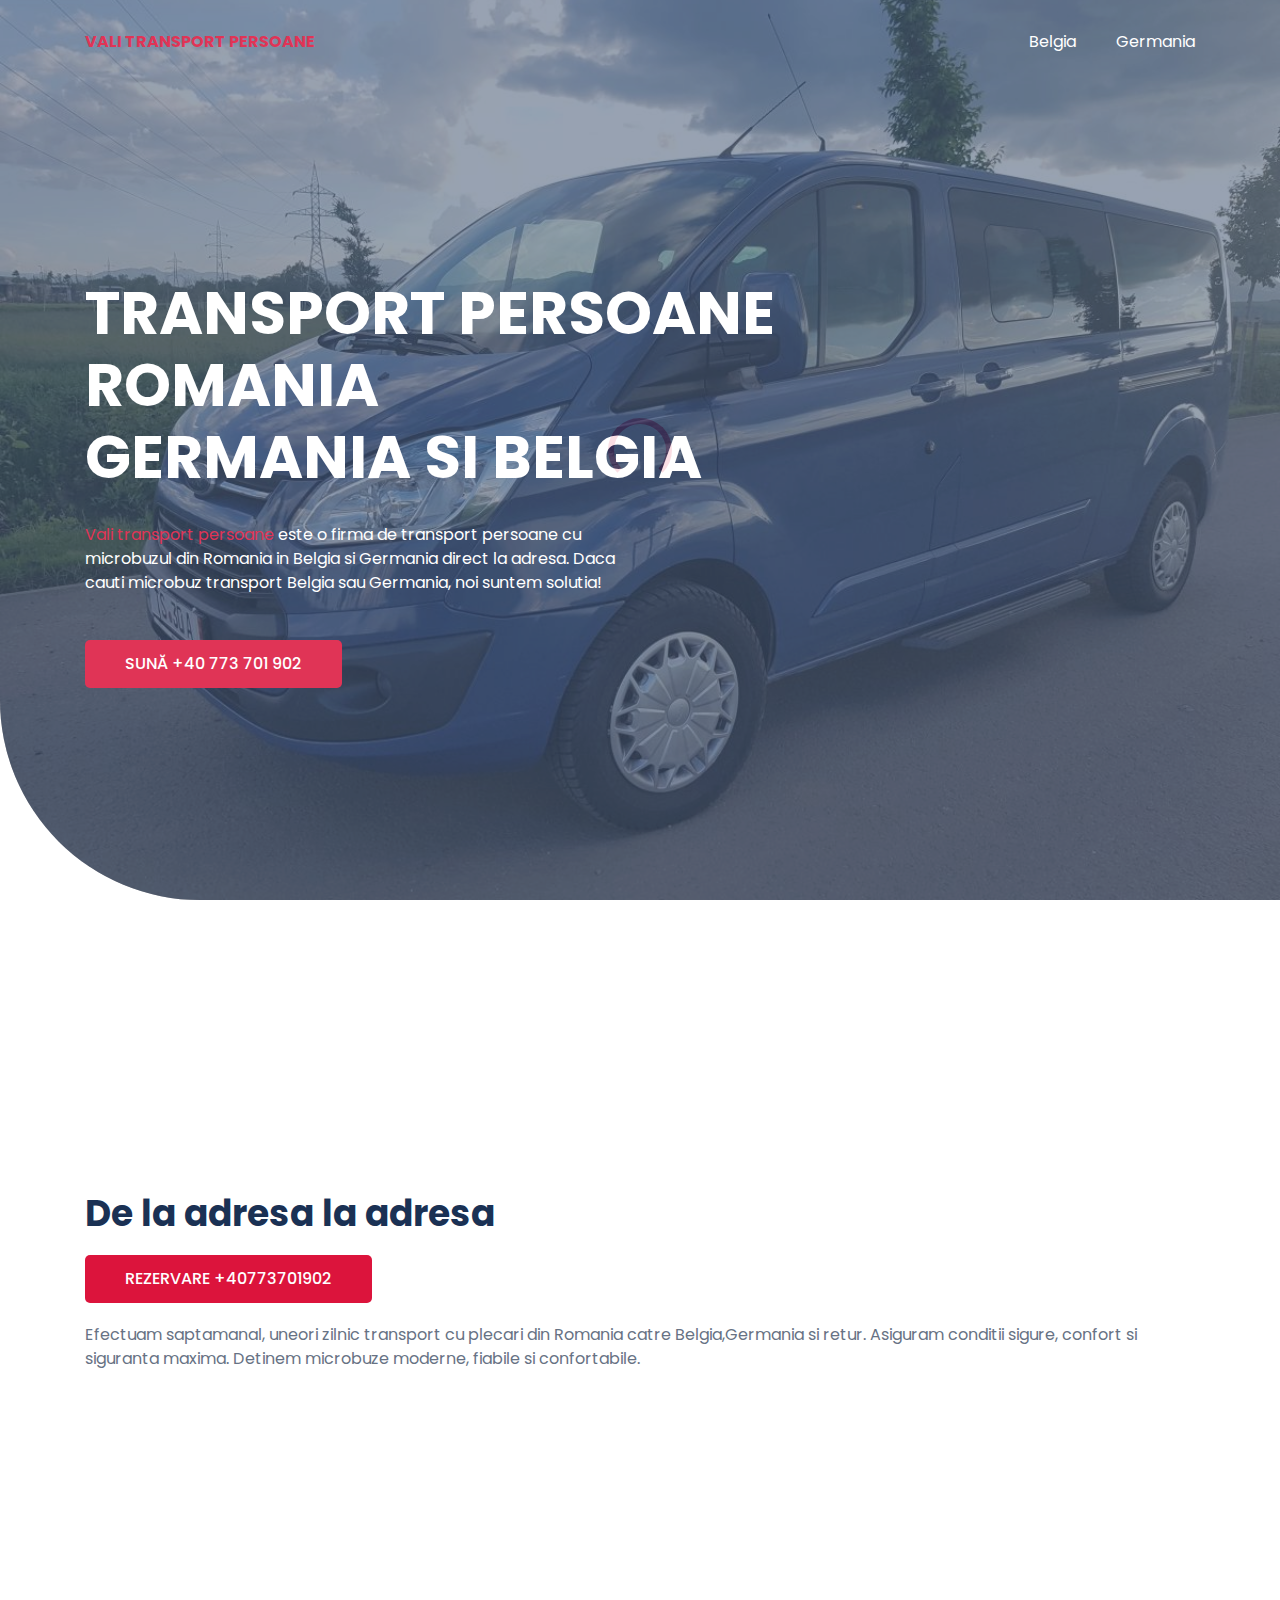
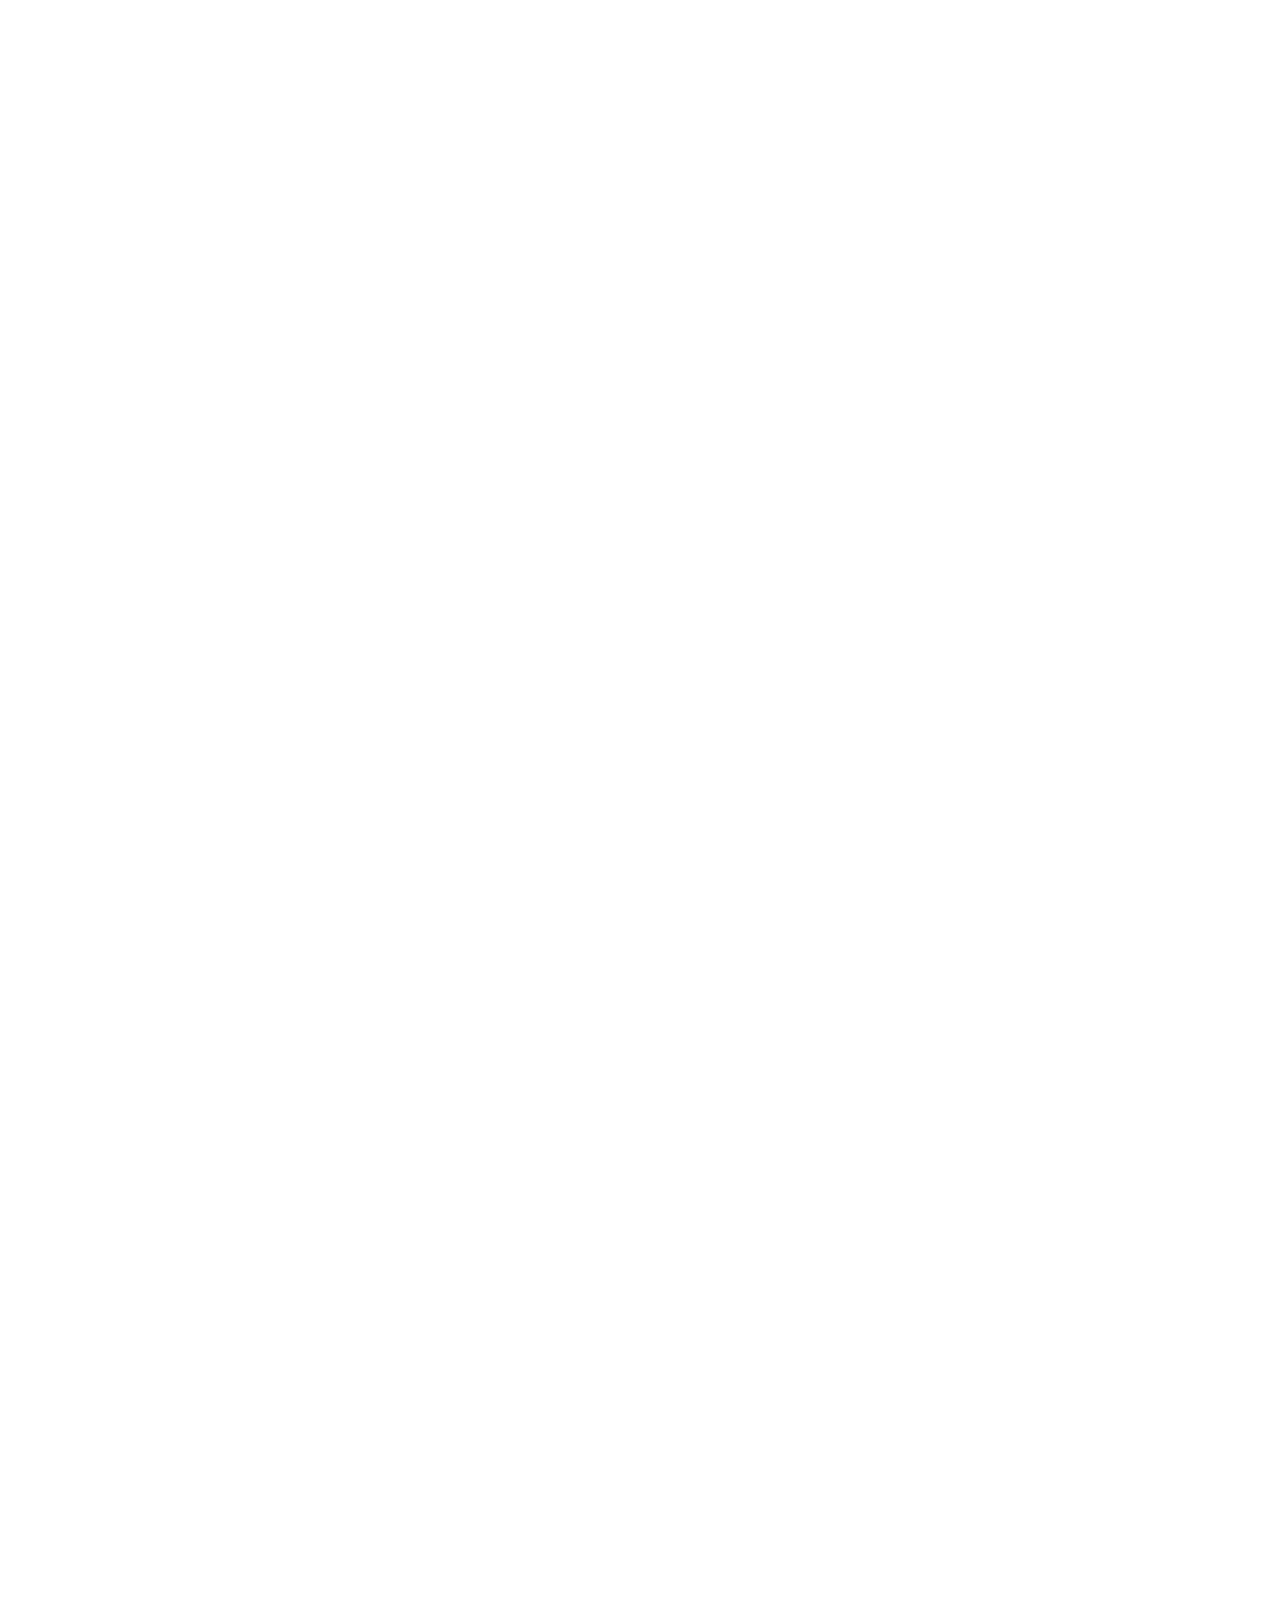
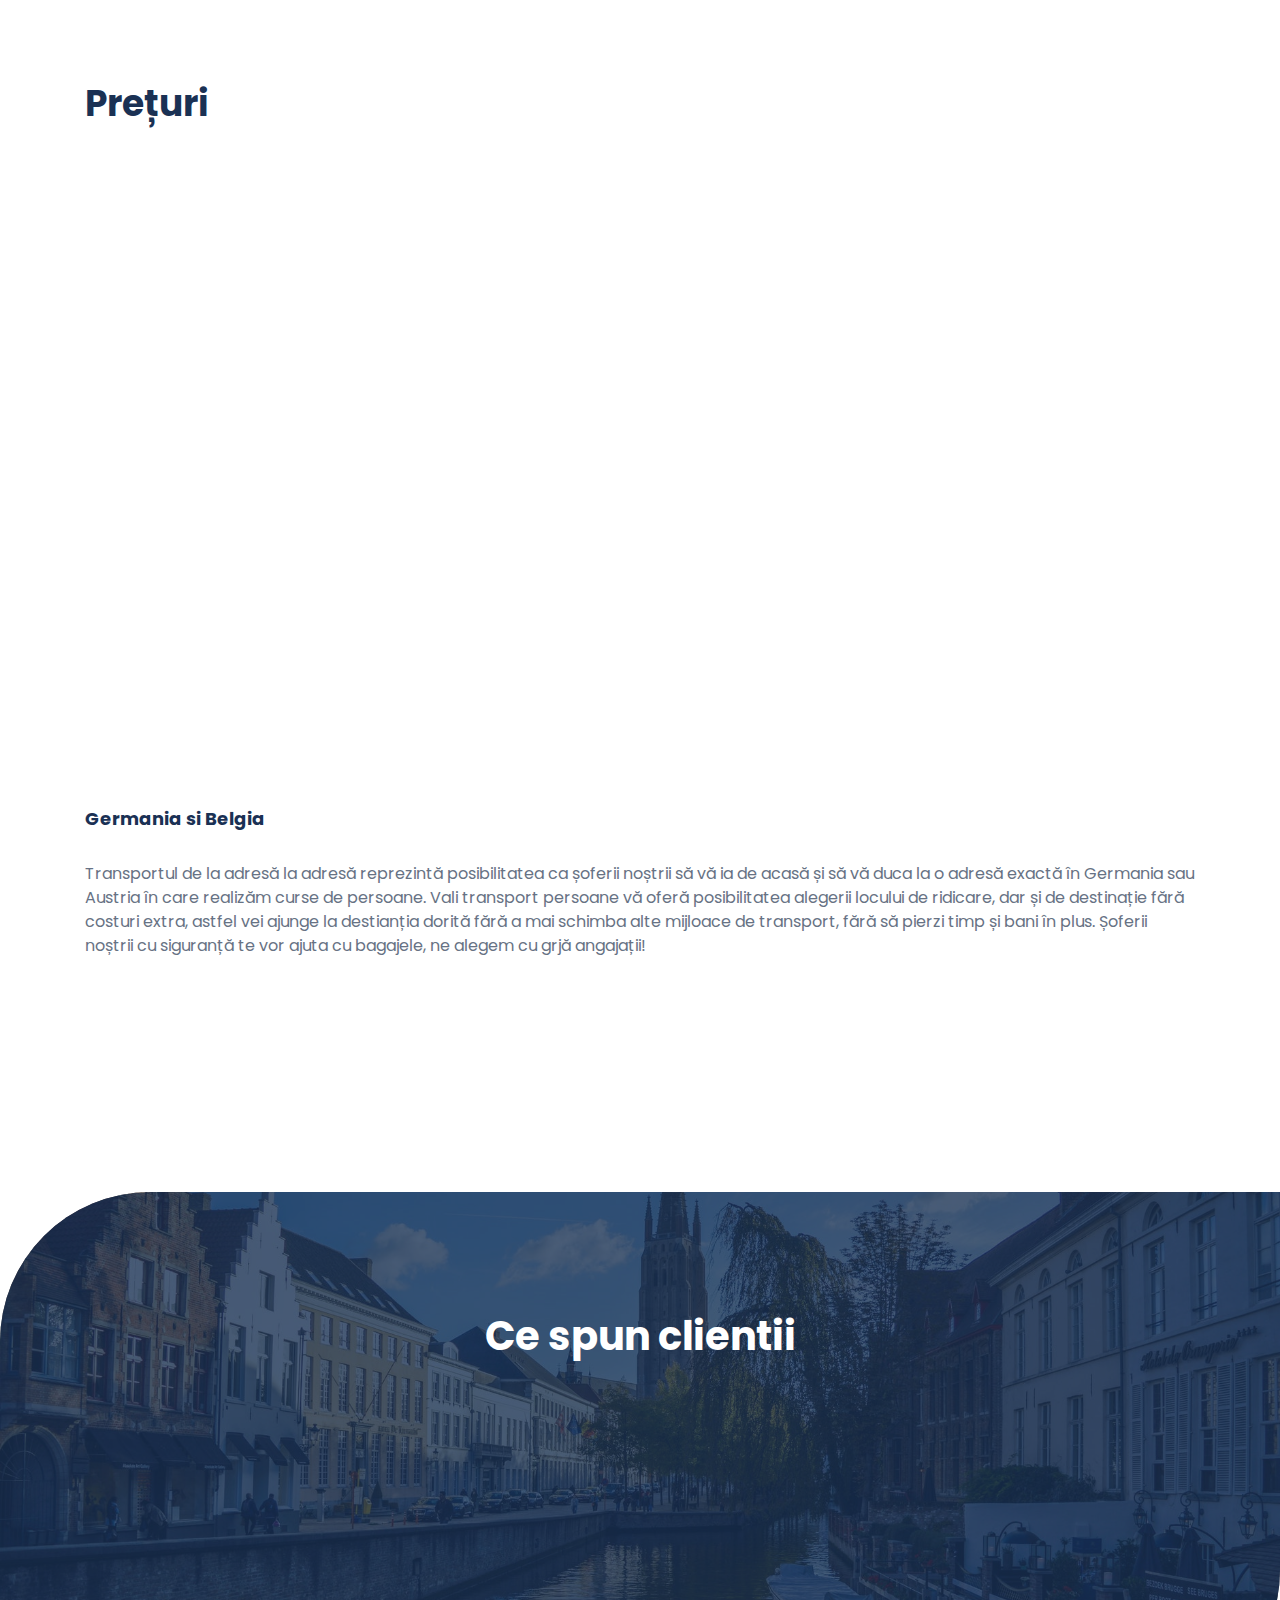
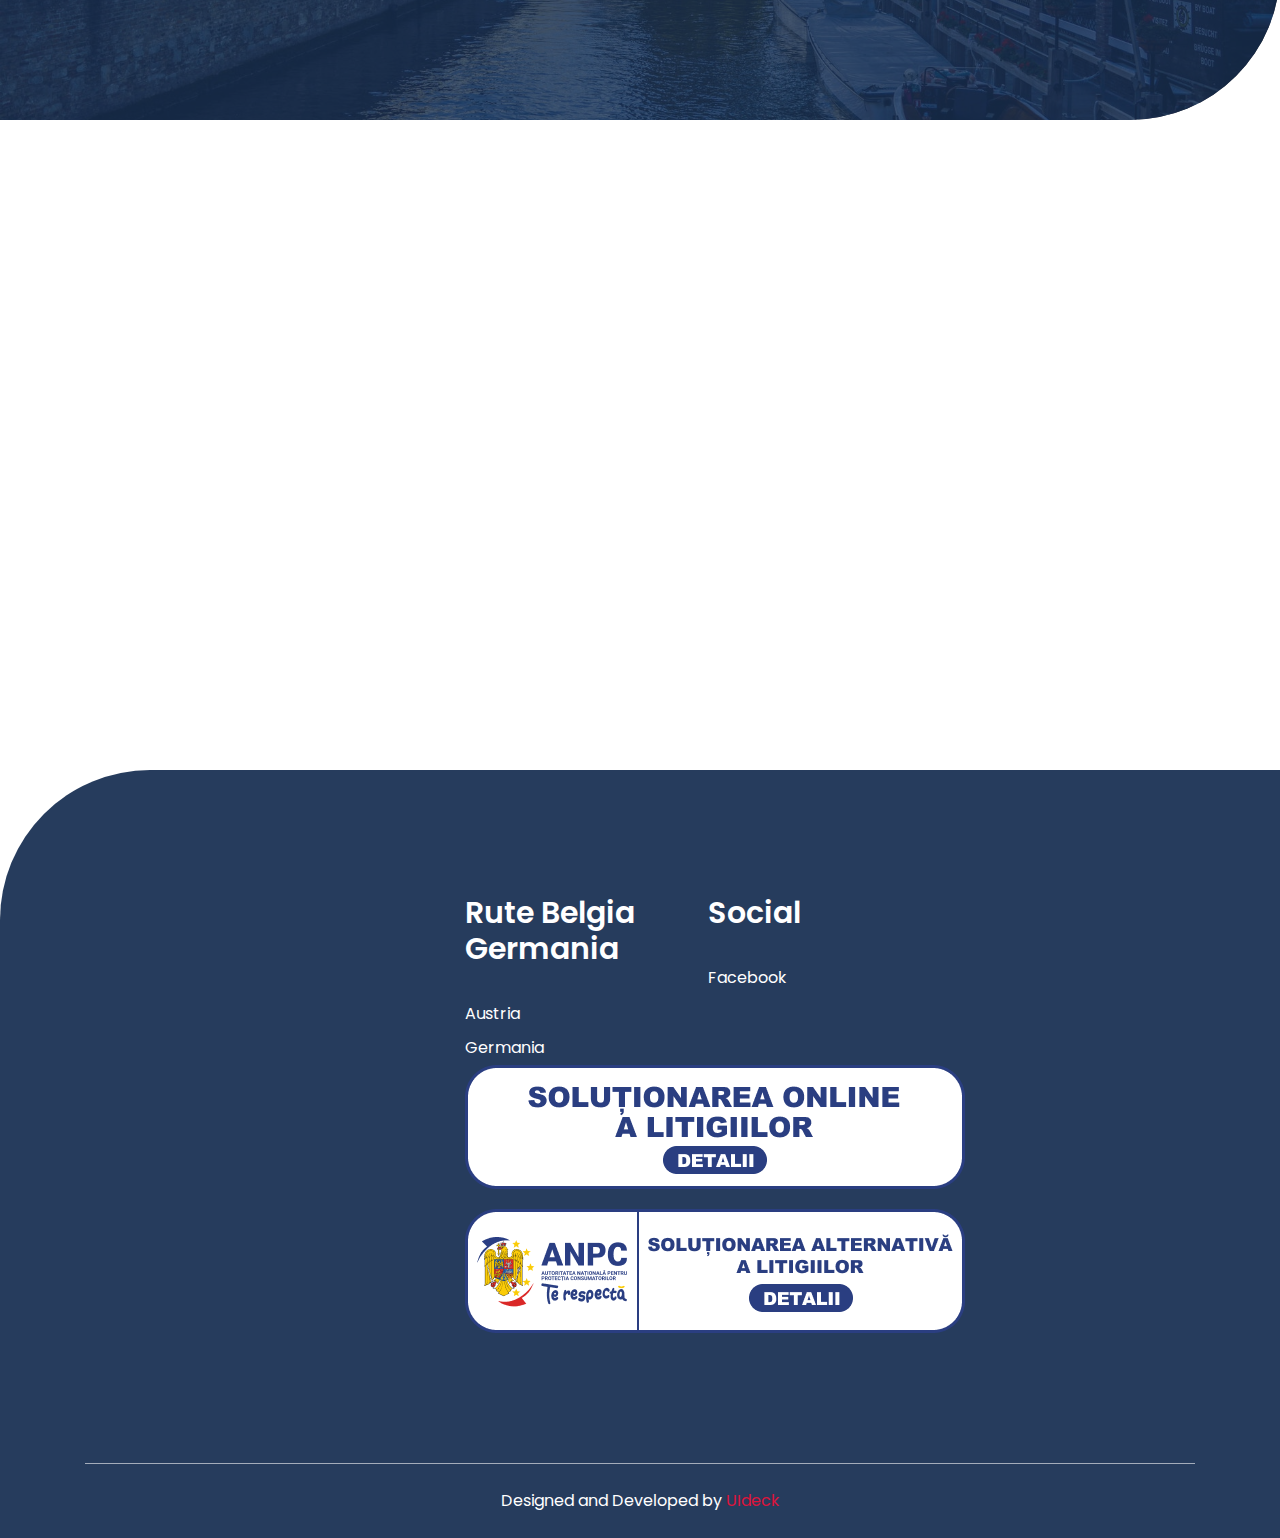
<file: index.html>
<!doctype html>
<html class="no-js" lang="ro">

<head>
    <!-- Google Tag Manager -->
<script>(function(w,d,s,l,i){w[l]=w[l]||[];w[l].push({'gtm.start':
new Date().getTime(),event:'gtm.js'});var f=d.getElementsByTagName(s)[0],
j=d.createElement(s),dl=l!='dataLayer'?'&l='+l:'';j.async=true;j.src=
'https://www.googletagmanager.com/gtm.js?id='+i+dl;f.parentNode.insertBefore(j,f);
})(window,document,'script','dataLayer','GTM-K9XL8PF');</script>
<!-- End Google Tag Manager -->
    <meta charset="utf-8">
      <!-- Website Title -->
  <title>Vali transport persoane Belgia si Germania</title>
   <!-- SEO Meta Tags -->
  <meta name="description" content="Vali transport persoane Belgia si Germania de la adresa la adresa cu microbuzul">
  <meta name="application-name" content="Vali transport persoane">
  <meta name="keywords" content="transport persoane romania belgia,transport persoane romania germania,plecari germania,plecari belgia,microbuz romania belgia,microbuz belgia romania,microbuz germania romania">
  <meta name="creator" content="Vali transport persoane">
  <meta property="og:site_name" content="valitransportpersoane.com" /> <!-- website name -->
  <meta property="og:site" content="https://valitransportpersoane.com/" /> <!-- website link -->
  <meta property="og:title" content="Vali transport persoane" /> <!-- title shown in the actual shared post -->
  <meta property="og:description" content="Vali transport persoane Belgia si Germania de la adresa la adresa cu microbuzul" />

  <meta property="fb:title" content="Vali transport persoane">
  <meta property="fb:description" content="Vali transport persoane Belgia si Germania de la adresa la adresa cu microbuzul">
  <meta property="fb:image" content="https://valitransportpersoane.com/">
  <meta property="fb:url" content="https://valitransportpersoane.com/">
  <meta property="fb:type" content="website" />
  <!-- image link, make sure it's jpg -->
  <meta property="og:url" content="https://valitransportpersoane.com" /> <!-- where do you want your post to link to -->
  <meta property="og:type" content="website" />
  <!-- Canonical link -->
  <link rel="canonical" href="https://valitransportpersoane.com/" />
    <meta name="viewport" content="width=device-width, initial-scale=1">

    <!--====== Favicon Icon ======-->
    <!-- <link rel="shortcut icon" href="assets/images/favicon.png" type="image/png"> -->
        
        
    <!--====== Animate CSS ======-->
    <link rel="stylesheet" href="assets/css/animate.css">
        
    <!--====== Line Icons CSS ======-->
    <link rel="stylesheet" href="assets/css/LineIcons.css">
        
    <!--====== Bootstrap CSS ======-->
    <link rel="stylesheet" href="assets/css/bootstrap.min.css">
    
    <!--====== Default CSS ======-->
    <link rel="stylesheet" href="assets/css/default.css">
    
    <!--====== Style CSS ======-->
    <link rel="stylesheet" href="assets/css/style.css">
    
</head>

<body>
    <!-- Google Tag Manager (noscript) -->
<noscript><iframe src="https://www.googletagmanager.com/ns.html?id=GTM-K9XL8PF"
height="0" width="0" style="display:none;visibility:hidden"></iframe></noscript>
<!-- End Google Tag Manager (noscript) -->
    <div class="preloader">
        <div class="loader">
            <div class="ytp-spinner">
                <div class="ytp-spinner-container">
                    <div class="ytp-spinner-rotator">
                        <div class="ytp-spinner-left">
                            <div class="ytp-spinner-circle"></div>
                        </div>
                        <div class="ytp-spinner-right">
                            <div class="ytp-spinner-circle"></div>
                        </div>
                    </div>
                </div>
            </div>
        </div>
    </div>

    <!--====== PRELOADER PART ENDS ======-->

    <!--====== HEADER PART START ======-->

    <section class="header_area">
        <div class="header_navbar">
            <div class="container">
                <div class="row">
                    <div class="col-lg-12">
                        <nav class="navbar navbar-expand-lg">
                            <a class="navbar-brand" href="index.html">
                               <p style="color:#DC143C;font-weight: bold;">VALI TRANSPORT PERSOANE</p>
                            </a>
                            <button class="navbar-toggler" type="button" data-toggle="collapse" data-target="#navbarSupportedContent" aria-controls="navbarSupportedContent" aria-expanded="false" aria-label="Toggle navigation">
                                <span class="toggler-icon"></span>
                                <span class="toggler-icon"></span>
                                <span class="toggler-icon"></span>
                            </button>

                            <div class="collapse navbar-collapse sub-menu-bar" id="navbarSupportedContent">
                                <ul id="nav" class="navbar-nav ml-auto">
                                    <li class="nav-item">

                                        <a class="page-scroll" href="transport-belgia.html">Belgia </a>


                                    </li>
                                    <li class="nav-item">
                                        <a class="page-scroll" href="transport-germania.html">Germania</a>
                                    </li>
                                                                   
                                </ul>
                            </div> <!-- navbar collapse -->
                        </nav> <!-- navbar -->
                    </div>
                </div> <!-- row -->
            </div> <!-- container -->
        </div> <!-- header navbar -->

        <div id="home" class="header_slider">
            <div class="single_slider bg_cover d-flex align-items-center" style="background-image: url(assets/images/transport-persoane-austria-germania.jpg);width: 100vw;
            height: 100vh;background-size: cover;
background-position: center, center;">
                <div class="container">
                    <div class="row">
                        <div class="col-lg-10 col-md-10">
                            <div class="slider_content">
                                <h1 class="slider_title wow fadeInUp" data-wow-duration="1.3s" data-wow-delay="0.2s">TRANSPORT PERSOANE ROMANIA <br> GERMANIA SI BELGIA</h1>
                                <p class="wow fadeInUp" data-wow-duration="1.3s" data-wow-delay="0.5s"> <a style="color:#DC143C" href="https://valitransportpersoane.com/">Vali transport persoane</a> este o firma de transport persoane cu microbuzul din Romania in Belgia si Germania direct la adresa. Daca cauti microbuz transport Belgia sau Germania, noi suntem solutia!
                   </p>
                                <a href="tel:+40773701902" rel="nofollow" class="main-btn wow fadeInLeftBig" data-wow-duration="1.3s" data-wow-delay="0.8s">SUNĂ +40 773 701 902</a>
                            </div> <!-- slider content -->
                        </div>
                    </div> <!-- row -->
                </div> <!-- container -->
            </div> <!-- single slider -->
        </div> <!-- header slider -->
    </section>

    <!--====== HEADER PART ENDS ======-->
    
    <!--====== FEATURES PART START ======-->

    <section style="margin-top: 15%;" id="features" class="features_area pt-100 pb-130">
        <div class="container">
            <h2 class="sub_title"><span>De la adresa la adresa</span></h2>
             <a style="margin-top: 20px;margin-bottom: 20px;" href="tel:+40773701902" class="main-btn">REZERVARE +40773701902</a>
            <p>Efectuam saptamanal, uneori zilnic transport cu plecari din Romania catre Belgia,Germania si retur. Asiguram conditii sigure, confort si siguranta maxima. Detinem microbuze moderne, fiabile si confortabile. </p>
            <div class="row">
                <div class="col-lg-4 col-md-4">
                    <div class="single_features text-center mt-30 wow fadeInUp" data-wow-duration="1.3s" data-wow-delay="0.8s">
                        <div class="features_image">
                            <img src="assets/images/transport-belgia.png" alt="transport persoane Romania Belgia">
                        </div>
                        <div class="features_content">
                            <h4 class="features_title"><a href="transport-belgia.html">Belgia</a></h4>
                           <p style="margin-top:3%">Ai nevoie de transport de persoane din Romania in Austria si invers? Transportam persoane Belgia Romania cu microbuzul si invers direct la destinatie</p>
                           <a style="margin-top:30px" href="tel:+40773701902" rel="nofollow" class="main-btn wow fadeInLeftBig" >REZERVĂ ACUM +40 773 701 902</a>
                        </div>
                    </div> <!-- single features -->
                </div>
                <div class="col-lg-4 col-md-4">
                    <div class="single_features text-center mt-30 wow fadeInUp" data-wow-duration="1.3s" data-wow-delay="0.2s">
                        <div class="features_image">
                            <img src="assets/images/transport-germania.jpeg" alt="transport persoane Romania Germania ">
                        </div>
                        <div class="features_content">
                            <h4 class="features_title"><a href="transport-germania.html">Germania</a></h4>
                            <p style="margin-top:3%">Ai nevoie de transport de persoane din Romania in Germania si invers? Transportam persoane Germania Romania cu microbuzul si invers direct la destinatie</p>
                           <a style="margin-top:30px" href="tel:+40773701902" rel="nofollow" class="main-btn wow fadeInLeftBig" >REZERVĂ ACUM +40 773 701 902</a>
                        </div>
                    </div> <!-- single features -->
                </div>
                <div class="col-lg-4 col-md-4">
                    <div class="single_features text-center mt-30 wow fadeInUp" data-wow-duration="1.3s" data-wow-delay="0.2s">
                        <div class="features_image">
                            <img src="assets/images/transport-romania.png" alt="transport persoane Romania Germania si Belgia ">
                        </div>
                        <div class="features_content">
                            <h4 class="features_title"><a href="transport-germania.html">Romania</a></h4>
                            <p style="margin-top:3%">In Romania te luam de la adresa si te ducem direct la adresa in strainatate, in siguranta cu microbuze confortabile. Calatoreste cu noi !</p>
                            <a style="margin-top:30px" href="tel:+40773701902" rel="nofollow" class="main-btn wow fadeInLeftBig" >REZERVĂ ACUM +40 773 701 902</a>
                         </div>
                    </div> <!-- single features -->
                </div>
              
            </div> <!-- row -->
        </div> <!-- container -->
    </section>

    <!--====== FEATURES PART ENDS ======-->
    
    <!--====== ABOUT PART START ======-->

    <section  id="about" class="about_area pt-80 pb-130">
        <div  class="about_bg d-none d-lg-block">
            <div class="about_bg_image bg_cover" ></div>
        </div> <!-- about bg -->
        <div class="container">
            <div class="row align-items-center">
                <div class="col-lg-6">
                    <div class="about_image mt-50 wow fadeInRightBig" data-wow-duration="0.5s" data-wow-delay="0.2s">
                        <img src="assets/images/transport-persoane-austria-germania.jpg" alt="microbuz transport persoane Belgia si Germania">
                    </div> <!-- about image -->
                </div>
                <div class="col-lg-6">
                    <div class="about_content mt-50 wow fadeInLeftBig" data-wow-duration="0.5s" data-wow-delay="0.2s">
                        <h2 style="color: #DC143C;" class="main_title"><span>Microbuz transport Germania  Belgia</span></h2>
                        <h3 class="main_title">Vali Transport Persoane</h3>
                        <p>Esti in cautarea unei firme de transport din Romania spre Belgia si Germania si invers care efectueaza curse zilnice in conditii de maxim confort si siguranta – alege Rapid transport. Fiecare cursa se realizeaza cu  soferi cu experienta ridicata pentru ca tu sa te poti bucura de siguranta si sa iti faca placere sa calatoresti cu noi de fiecare data cand alegi Vali transport persoane.
                            
                            <br>Daca vrei sa calatoresti din Romania spre Belgia si Germania in conditii maxime de confort si siguranta, alege serviciile de transport persoane oferite de catre Rapid transport. Suntem alaturi de tine in orice moment al calatoriei pentru ca tu sa ai parte de confort maxim.
                            
                            Realizam doar curse saptamanale spre cele mai importante orase din Romania spre Belgia si Germania cu retur – de la adresa la adresa dorita.
                            
                            confortul și siguranța clienților noștri sunt un factor cheie pentru noi. Transportul se efectueaza cu microbuze noi, verificate periodic.
                            Oamenii călătoresc în străinătate atât în interes de serviciu cât și în vacanțe alături de familie au prieteni. Noi încercăm sp oferim diversitate, bun gust și avantaje în alegere microbuzului pentru a călătorii, iar aceste avantaje de cele mai multe ori sunt peste multe alte mijloace de transport. Firma noatră de transport persoane oferă servicii profesionale de transport persoane  spre Austria din Romania în fiecare zi.
                            Puteți să cereti mai multe informații prin telefon sau whatsapp legate de cursele noastre Romania – Belgia – Retur</p>
                        <a href="tel:+40773701902" class="main-btn">Rezerva un loc!</a>
                    </div> <!-- about content -->
                </div>
            </div> <!-- row -->
        </div> <!-- container -->
    </section>

    <!--====== ABOUT PART ENDS ======-->
    
    <!--====== SERVICES PART START ======-->

    <section style="margin-bottom: 15%;" id="services" class="services_area pt-120">
        <div style="margin-bottom: 5%;" class="container">
            <div class="row">
                <div class="col-lg-6">
                    <div class="section_title">
                        <h2 >Prețuri</h2>
                    </div> <!-- section title -->
                </div>
            </div> <!-- row -->
            <div class="row">
                <div class="col-lg-4 col-sm-6">
                    <div class="single_services mt-50 wow fadeInUp" data-wow-duration="1.3s" data-wow-delay="0.2s">
                        <div class="services_icon">
                            <i class="lni lni-car-alt"></i>
                        </div>
                        <div class="services_content">
                            <h4 >Microbuze moderne</h4>
                            <p>Microbuz Romania Belgia si microbuz Romania Germania</p>
                            <a style="margin-top:5% ;" href="tel:+40773701902" rel="nofollow" class="main-btn wow fadeInLeftBig" data-wow-duration="1.3s" data-wow-delay="0.8s">Rezervare</a>
                        </div>
                    </div> <!-- single services -->
                </div>
                <div class="col-lg-4 col-sm-6">
                    <div class="single_services mt-50 wow fadeInUp" data-wow-duration="1.3s" data-wow-delay="0.5s">
                        <div class="services_icon">
                            <i class="lni lni-road"></i>
                        </div>
                        <div class="services_content">
                            <h4 >Persoane</h4>
                            <p>De la 90€. Suna-ne si haide sa discutam!</p>
                            <a style="margin-top:5% ;" href="tel:+40773701902" rel="nofollow" class="main-btn wow fadeInLeftBig" data-wow-duration="1.3s" data-wow-delay="0.8s">Rezervare</a>
                        </div>
                    </div> <!-- single services -->
                </div>
                <div class="col-lg-4 col-sm-6">
                    <div class="single_services mt-50 wow fadeInUp" data-wow-duration="1.3s" data-wow-delay="0.8s">
                        <div class="services_icon">
                            <i class="lni lni-car"></i>
                        </div>
                        <div class="services_content">
                            <h4 >Masa calda in Ungaria</h4>
                            <p>Reducere pentru tur-retur</p>
                            <a style="margin-top:5% ;" href="tel:+40773701902" rel="nofollow" class="main-btn wow fadeInLeftBig" data-wow-duration="1.3s" data-wow-delay="0.8s">Rezervare</a>
                        </div>
                    </div> <!-- single services -->
                </div>
            </div> <!-- row -->
        </div> <!-- container -->
    </section>




    <!--====== COUNTER PART ENDS ======-->
    
    <!--====== TEAM PART START ======-->

    <section id="team" class="team_area pt-120 pb-130">
        <div class="container"
        >
                                <h2 class="slider_title wow fadeInUp" data-wow-duration="1.3s" data-wow-delay="0.2s">Calatoresti cu noi?</h2>
                                <h5 style="margin-top:2%">Germania si Belgia</h5>
                                    <p style="margin-top:3%">Transportul de la adresă la adresă reprezintă posibilitatea ca șoferii noștrii să vă ia de acasă și să vă duca la o adresă exactă în Germania sau Austria în care realizăm curse de persoane.
                                        Vali transport persoane vă oferă posibilitatea alegerii locului de ridicare, dar și de destinație fără costuri extra, astfel vei ajunge la destianția dorită fără a mai schimba alte mijloace de transport, fără să pierzi timp și bani în plus. Șoferii noștrii cu siguranță te vor ajuta cu bagajele, ne alegem cu grjă angajații!</p>
                                <a style="margin-top:5% ;" href="tel:+40773701902" rel="nofollow" class="main-btn wow fadeInLeftBig" data-wow-duration="1.3s" data-wow-delay="0.8s">Rezervare</a>
        </div> <!-- container -->
    </section>

    <!--====== TEAM PART ENDS ======-->
    
    <!--====== TESTIMONIAL PART START ======-->

    <!--====== TESTIMONIAL PART ENDS ======-->
    
    <!--====== BRAND LOGO PART START ======-->

    <section id="counter" class="counter_area bg_cover pt-120 pb-130" style="background-image: url(assets/images/rapid-transport-europa.jpeg)">
        <div class="container">
            <div class="row justify-content-center">
                <div class="col-lg-10">
                    <div class="section_title section_title_2 text-center pb-25">
                        <h4 class="title">Ce spun clientii </h4>
                    </div> <!-- section title -->
                </div>
            </div> <!-- row -->
            <div class="row">
                <div class="col-lg-3 col-sm-3 col-6">
                    <div class="single_counter text-center mt-30 wow fadeIn" data-wow-duration="1.3s" data-wow-delay="0.2s">
                        <div class="counter_icon">
                            <i class="lni lni-happy"></i>
                        </div>
                        <div class="counter_content">
                            <span>5000</span>
                            <p>Clienti fericiti</p>
                        </div>
                    </div> <!-- single counter -->
                </div>
                <div class="col-lg-3 col-sm-3 col-6">
                    <div class="single_counter text-center mt-30 wow fadeIn" data-wow-duration="1.3s" data-wow-delay="0.4s">
                        <div class="counter_icon">
                            <i class="lni lni-checkmark-circle"></i>
                        </div>
                        <div class="counter_content">
                            <span>2000</span>
                            <p>Locatii</p>
                        </div>
                    </div> <!-- single counter -->
                </div>
                <div class="col-lg-3 col-sm-3 col-6">
                    <div class="single_counter text-center mt-30 wow fadeIn" data-wow-duration="1.3s" data-wow-delay="0.6s">
                        <div class="counter_icon">
                            <i class="lni lni-users"></i>
                        </div>
                        <div class="counter_content">
                            <span>2000</span>
                            <p>Persoane transportate</p>
                        </div>
                    </div> <!-- single counter -->
                </div>
                <div class="col-lg-3 col-sm-3 col-6">
                    <div class="single_counter text-center mt-30 wow fadeIn" data-wow-duration="1.3s" data-wow-delay="0.8s">
                        <div class="counter_icon">
                            <i class="lni lni-cup"></i>
                        </div>
                        <div class="counter_content">
                            <span>1</span>
                            <p>Cea mai buna alegere</p>
                        </div>
                    </div> <!-- single counter -->
                </div>
            </div> <!-- row -->
        </div> <!-- container -->
    </section>

    <!--====== BRAND LOGO PART ENDS ======-->
    
    <!--====== CONTACT PART START ======-->

    <section id="contact" class="contact_area pt-80 pb-130">
        <div class="container">
           
                <div class="col-lg-6">
                    <div class="contact_info mt-40 wow fadeIn" data-wow-duration="1.3s" data-wow-delay="0.5s">
                        <div class="section_title pb-25">
                            <h4 class="title">Contact</h4>
                        </div> <!-- section title -->
                        <p>Vali transport persoane direct la adresa cu microbuzul pe ruta Romania Belgia si Germania si retur</p>
                        <p>CONTACTEAZA-NE!</p>
                        <div class="single_info d-flex align-items-center">
                            <div class="info_icon">
                                <i class="lni lni-phone"></i>
                            </div>
                            <div class="info_content media-body">
                            <p>+40 773 701 902</p>
                            </div>
                        </div> <!-- single info -->
                        
          
                        
                        <div class="single_info d-flex align-items-center">
                            <div class="info_icon">
                                <i class="lni lni-world"></i>
                            </div>
                            <div class="info_content media-body">
                                <p>valitransportpersoane.com</p>
                            </div>
                        </div> <!-- single info -->
                        
                        <div class="single_info d-flex align-items-center">
                            <div class="info_icon">
                                <i class="lni lni-map"></i>
                            </div>
                            <div class="info_content media-body">
                                <p>Bocsa,Romania,Caras-Severin</p>
                            </div>
                        </div> <!-- single info -->
                    </div> <!-- contact info -->
                </div>
            </div> <!-- row -->
        </div> <!-- container -->
    </section>

    <!--====== CONTACT PART ENDS ======-->
    
    <!--====== FOOTER PART START ======-->

    <section  class="footer_area bg_cover">
        <div  class="container">
            <div class="footer_widget pt-80 pb-130">
                <div class="row">
                    <div class="col-lg-4">
                        <div class="footer_about mt-50">
                            <!-- <a href="#"><img src="assets/images/logo.png" alt="logo"></a> -->
                          
                        </div> <!-- footer about -->
                    </div>
                    <div class="col-lg-8">
                        <div class="footer_link_wrapper d-flex flex-wrap">
                            <div class="footer_link mt-45">
                                <h4 class="footer_title">Rute Belgia Germania</h4>
                                <ul class="link">

                                    <li><a href="transport-belgia.html">Austria</a></li>



                                    <li><a href="transport-germania.html">Germania</a></li>
                                 
                                    
                                </ul>
                            </div> <!-- footer link -->
                            <div class="footer_link mt-45">
                                <h4 class="footer_title">Social</h4>
                                <ul class="link">
                                    <li><a href="">Facebook</a></li>
                                </ul>
                            </div> <!-- footer link -->
                               <a style="padding-top: 5px;"
                  href="https://ec.europa.eu/consumers/odr/main/index.cfm?event=main.home2.show&lng=RO"
                >
                  <img src="assets/images/anpc-sol.png"
                /></a>
                <a href="https://anpc.ro/ce-este-sal/">
                  <img
                    style="padding-top: 20px"
                    src="assets/images/anpc-sal.png"
                /></a>
                        </div> <!-- footer link wrapper -->
                    </div>
                </div> <!-- row -->
            </div> <!-- footer widget -->
            <div class="footer_copyright text-center">
                <p>Designed and Developed by <a href="https://uideck.com" rel="nofollo">UIdeck</a></p>
            </div>
        </div> <!-- container -->
    </section>

    <!--====== FOOTER PART ENDS ======-->
    
    <!--====== BACK TOP TOP PART START ======-->

    <a href="#" class="back-to-top"><i class="lni lni-chevron-up"></i></a>

    <!--====== BACK TOP TOP PART ENDS ======-->


    <!--====== Jquery js ======-->
    <script src="assets/js/vendor/jquery-1.12.4.min.js"></script>
    <script src="assets/js/vendor/modernizr-3.7.1.min.js"></script>
    
    <!--====== Bootstrap js ======-->
    <script src="assets/js/popper.min.js"></script>
    <script src="assets/js/bootstrap.min.js"></script>

    
    <!--====== Scrolling Nav js ======-->
    <script src="assets/js/jquery.easing.min.js"></script>
    <script src="assets/js/scrolling-nav.js"></script>
    
    <!--====== WOW js ======-->
    <script src="assets/js/wow.min.js"></script>


    
    <!--====== Main js ======-->
    <script src="assets/js/main.js"></script>
     <script type="text/javascript">
    (function () {
        var options = {
            call: "+40773701902", // Call phone number
            call_to_action: "Telefon", // Call to action
            position: "left", // Position may be 'right' or 'left'
        };
        var proto = document.location.protocol, host = "getbutton.io", url = proto + "//static." + host;
        var s = document.createElement('script'); s.type = 'text/javascript'; s.async = true; s.src = url + '/widget-send-button/js/init.js';
        s.onload = function () { WhWidgetSendButton.init(host, proto, options); };
        var x = document.getElementsByTagName('script')[0]; x.parentNode.insertBefore(s, x);
    })();
</script>
<!-- /GetButton.io widget -->
    <!-- GetButton.io widget -->
<script type="text/javascript">
    (function () {
        var options = {
            whatsapp: "+40773701902", // WhatsApp number
            call_to_action: "WhatsApp!", // Call t action
            position: "right", // Position may be ight' or 'left'
        };
        var proto = document.location.protocol, host = "getbutton.io", url = proto + "//static." + host;
        var s = document.createElement('script'); s.type = 'text/javascript'; s.async = true; s.src = url + '/widget-send-button/js/init.js';
        s.onload = function () { WhWidgetSendButton.init(host, proto, options); };
        var x = document.getElementsByTagName('script')[0]; x.parentNode.insertBefore(s, x);
    })();
</script>
</body>

</html>
</file>
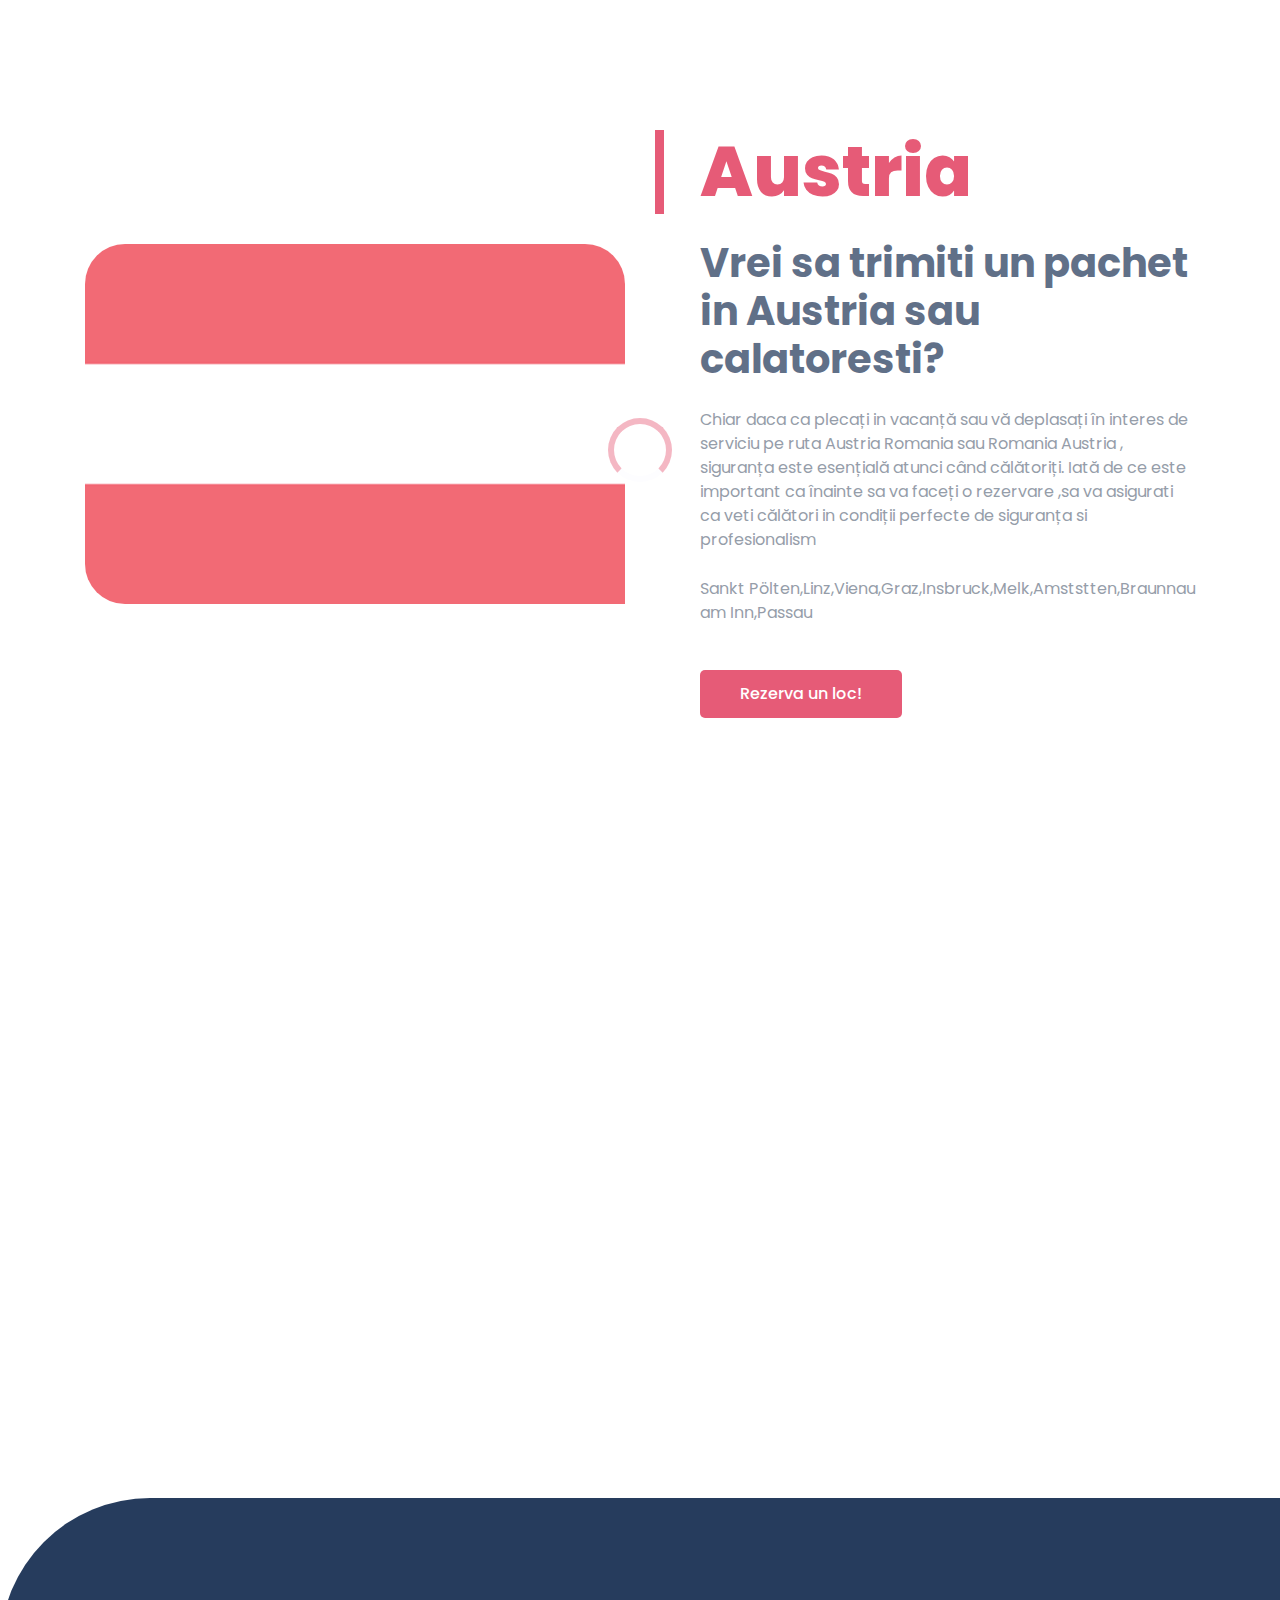
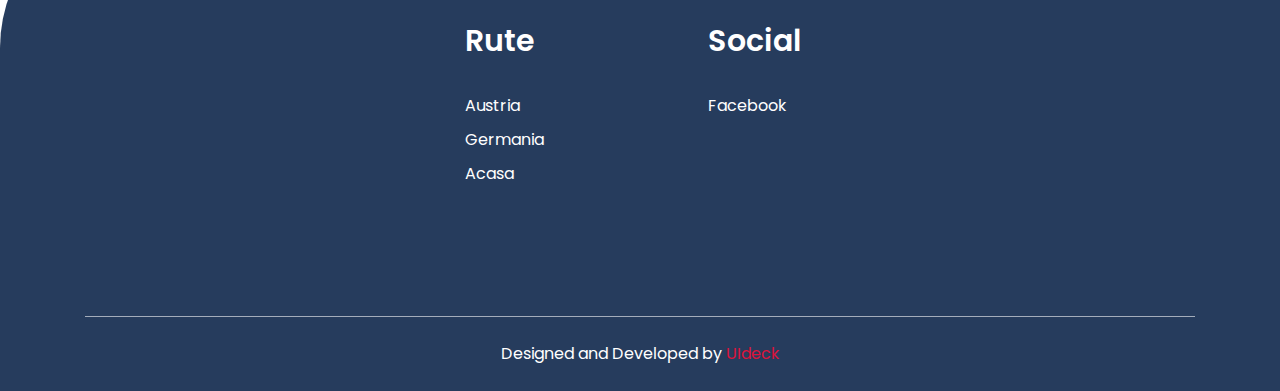
<file: transport-austria.html>
<!doctype html>
<html class="no-js" lang="en">

<head>
    <meta charset="utf-8">
   <!-- Website Title -->
   <title>Vali transport persoane Austria</title>
   <!-- SEO Meta Tags -->
  <meta name="description" content="Vali transport persoane Austria si Germania de la adresa la adresa cu microbuzul">
  <meta name="application-name" content="Vali transport persoane">
  <meta name="keywords" content="transport persoane romania austria,transport persoane romania germania,plecari germania,plecari austria,microbuz romania austria,microbuz austria romania,microbuz germania romania">
  <meta name="creator" content="Vali transport persoane">
  <meta property="og:site_name" content="valitransportpersoane.com" /> <!-- website name -->
  <meta property="og:site" content="https://valitransportpersoane.com/" /> <!-- website link -->
  <meta property="og:title" content="Rapid transport" /> <!-- title shown in the actual shared post -->
  <meta property="og:description" content="Vali transport persoane Austria si Germania de la adresa la adresa cu microbuzul" />

  <meta property="fb:title" content="Vali transport persoane">
  <meta property="fb:description" content="Vali transport persoane Austria si Germania de la adresa la adresa cu microbuzul">
  <meta property="fb:image" content="https://valitransportpersoane.com/">
  <meta property="fb:url" content="https://valitransportpersoane.com/">
  <meta property="fb:type" content="website" />
  <!-- image link, make sure it's jpg -->
  <meta property="og:url" content="https://valitransportpersoane.com" /> <!-- where do you want your post to link to -->
  <meta property="og:type" content="website" />
  <!-- Canonical link -->
  <link rel="canonical" href="https://valitransportpersoane.com/" />
    <meta name="viewport" content="width=device-width, initial-scale=1">

    <!--====== Favicon Icon ======-->
    <!-- <link rel="shortcut icon" href="assets/images/favicon.png" type="image/png"> -->
        
        
    <!--====== Animate CSS ======-->
    <link rel="stylesheet" href="assets/css/animate.css">
        
    <!--====== Line Icons CSS ======-->
    <link rel="stylesheet" href="assets/css/LineIcons.css">
        
    <!--====== Bootstrap CSS ======-->
    <link rel="stylesheet" href="assets/css/bootstrap.min.css">
    
    <!--====== Default CSS ======-->
    <link rel="stylesheet" href="assets/css/default.css">
    
    <!--====== Style CSS ======-->
    <link rel="stylesheet" href="assets/css/style.css">
    
</head>

<body>
    <!--[if IE]>
    <p class="browserupgrade">You are using an <strong>outdated</strong> browser. Please <a href="https://browsehappy.com/">upgrade your browser</a> to improve your experience and security.</p>
  <![endif]-->
    
    <!--====== PRELOADER PART START ======-->

    <div class="preloader">
        <div class="loader">
            <div class="ytp-spinner">
                <div class="ytp-spinner-container">
                    <div class="ytp-spinner-rotator">
                        <div class="ytp-spinner-left">
                            <div class="ytp-spinner-circle"></div>
                        </div>
                        <div class="ytp-spinner-right">
                            <div class="ytp-spinner-circle"></div>
                        </div>
                    </div>
                </div>
            </div>
        </div>
    </div>

    <!--====== PRELOADER PART ENDS ======-->

    <!--====== HEADER PART START ======-->

    <section class="header_area">
        <div class="header_navbar">
            <div class="container">
                <div class="row">
                    <div class="col-lg-12">
                        <nav class="navbar navbar-expand-lg">
                            <!-- <a class="navbar-brand" href="index.html">
                                <img src="assets/images/logo.png" alt="Logo">
                            </a> -->
                            <button class="navbar-toggler" type="button" data-toggle="collapse" data-target="#navbarSupportedContent" aria-controls="navbarSupportedContent" aria-expanded="false" aria-label="Toggle navigation">
                                <span class="toggler-icon"></span>
                                <span class="toggler-icon"></span>
                                <span class="toggler-icon"></span>
                            </button>

                         <div class="collapse navbar-collapse sub-menu-bar" id="navbarSupportedContent">
                                <ul id="nav" class="navbar-nav ml-auto">
                                    <li class="nav-item">
                                        <a class="page-scroll" href="transport-austria.html">Austria</a>
                                    </li>
                                 
                                    <li class="nav-item">
                                        <a class="page-scroll" href="transport-germania.html">Germania</a>
                                    </li>
                                                                     
                                </ul>
                            </div> <!-- navbar collapse -->
                        </nav> <!-- navbar -->
                    </div>
                </div> <!-- row -->
            </div> <!-- container -->
        </div> <!-- header navbar -->
        <section  id="about" class="about_area pt-80 pb-130">
            <div  class="about_bg d-none d-lg-block">
                <div class="about_bg_image bg_cover" ></div>
            </div> <!-- about bg -->
            <div class="container">
                <div class="row align-items-center">
                    <div class="col-lg-6">
                        <div class="about_image mt-50 wow fadeInRightBig" data-wow-duration="0.5s" data-wow-delay="0.2s">
                            <img src="assets/images/transport-austria.png" alt="Transport international Austria"/>
                        </div> <!-- about image -->
                    </div>
                    <div class="col-lg-6">
                        <div class="about_content mt-50 wow fadeInLeftBig" data-wow-duration="0.5s" data-wow-delay="0.2s">
                            <h3 class="sub_title"><span>Austria</span></h3>
                            <h4 class="main_title">Vrei sa trimiti un pachet in Austria sau calatoresti?</h4>
                            <p>Chiar daca ca plecați in vacanță sau  vă deplasați în interes de serviciu pe ruta Austria Romania sau Romania Austria , siguranța este esențială atunci când călătoriți. Iată de ce este important ca înainte sa va faceți o rezervare ,sa va asigurati ca veti călători in condiții perfecte de siguranța si profesionalism</p>
                            <p>Sankt Pölten,Linz,Viena,Graz,Insbruck,Melk,Amststten,Braunnau am Inn,Passau</p>
                            <a href="tel:+40773701902" class="main-btn">Rezerva un loc!</a>
                        </div> <!-- about content -->
                    </div>
                </div> <!-- row -->
            </div> <!-- container -->
        </section>
        
    </section>


    <!--====== CONTACT PART ENDS ======-->
    
    <!--====== FOOTER PART START ======-->
   
    <section id="contact" class="contact_area pt-80 pb-130">
        <div class="container">
           
                <div class="col-lg-6">
                    <div class="contact_info mt-40 wow fadeIn" data-wow-duration="1.3s" data-wow-delay="0.5s">
                        <div class="section_title pb-25">
                            <h4 class="title">Contact</h4>
                        </div> <!-- section title -->
                        <p>Vali transport persoane direct la adresa cu microbuzul pe ruta Romania Austria si Germania si retur</p>
                        <p>CONTACTEAZA-NE!</p>
                        <div class="single_info d-flex align-items-center">
                            <div class="info_icon">
                                <i class="lni lni-phone"></i>
                            </div>
                            <div class="info_content media-body">
                            <p>+40 773 701 902</p>
                            </div>
                        </div> <!-- single info -->
                        
          
                        
                        <div class="single_info d-flex align-items-center">
                            <div class="info_icon">
                                <i class="lni lni-world"></i>
                            </div>
                            <div class="info_content media-body">
                                <p>valitransportpersoane.com</p>
                            </div>
                        </div> <!-- single info -->
                        
                        <div class="single_info d-flex align-items-center">
                            <div class="info_icon">
                                <i class="lni lni-map"></i>
                            </div>
                            <div class="info_content media-body">
                                <p>Bocsa,Romania,Caras-Severin</p>
                            </div>
                        </div> <!-- single info -->
                    </div> <!-- contact info -->
                </div>
            </div> <!-- row -->
        </div> <!-- container -->
    </section>

    <!--====== CONTACT PART ENDS ======-->
    
    <!--====== FOOTER PART START ======-->

    <section  class="footer_area bg_cover">
        <div  class="container">
            <div class="footer_widget pt-80 pb-130">
                <div class="row">
                    <div class="col-lg-4">
                        <div class="footer_about mt-50">
                            <!-- <a href="#"><img src="assets/images/logo.png" alt="logo"></a> -->
                          
                        </div> <!-- footer about -->
                    </div>
                    <div class="col-lg-8">
                        <div class="footer_link_wrapper d-flex flex-wrap">
                            <div class="footer_link mt-45">
                                <h4 class="footer_title">Rute</h4>
                                <ul class="link">
                                    <li><a href="transport-austria.html">Austria</a></li>

                                    <li><a href="transport-germania.html">Germania</a></li>
                                    <li><a href="index.html">Acasa</a></li>
                                 
                                    
                                </ul>
                            </div> <!-- footer link -->
                            <div class="footer_link mt-45">
                                <h4 class="footer_title">Social</h4>
                                <ul class="link">
                                    <li><a href="">Facebook</a></li>
                                </ul>
                            </div> <!-- footer link -->
                        </div> <!-- footer link wrapper -->
                    </div>
                </div> <!-- row -->
            </div> <!-- footer widget -->
            <div class="footer_copyright text-center">
                <p>Designed and Developed by <a href="https://uideck.com" rel="nofollo">UIdeck</a></p>
            </div>
        </div> <!-- container -->
    </section>

    <!--====== FOOTER PART ENDS ======-->
    
    <!--====== BACK TOP TOP PART START ======-->

    <a href="#" class="back-to-top"><i class="lni lni-chevron-up"></i></a>

    <!--====== BACK TOP TOP PART ENDS ======-->


    <!--====== Jquery js ======-->
    <script src="assets/js/vendor/jquery-1.12.4.min.js"></script>
    <script src="assets/js/vendor/modernizr-3.7.1.min.js"></script>
    
    <!--====== Bootstrap js ======-->
    <script src="assets/js/popper.min.js"></script>
    <script src="assets/js/bootstrap.min.js"></script>

    
    <!--====== Scrolling Nav js ======-->
    <script src="assets/js/jquery.easing.min.js"></script>
    <script src="assets/js/scrolling-nav.js"></script>
    
    <!--====== WOW js ======-->
    <script src="assets/js/wow.min.js"></script>


    
    <!--====== Main js ======-->
    <script src="assets/js/main.js"></script>
    
</body>

</html>
</file>
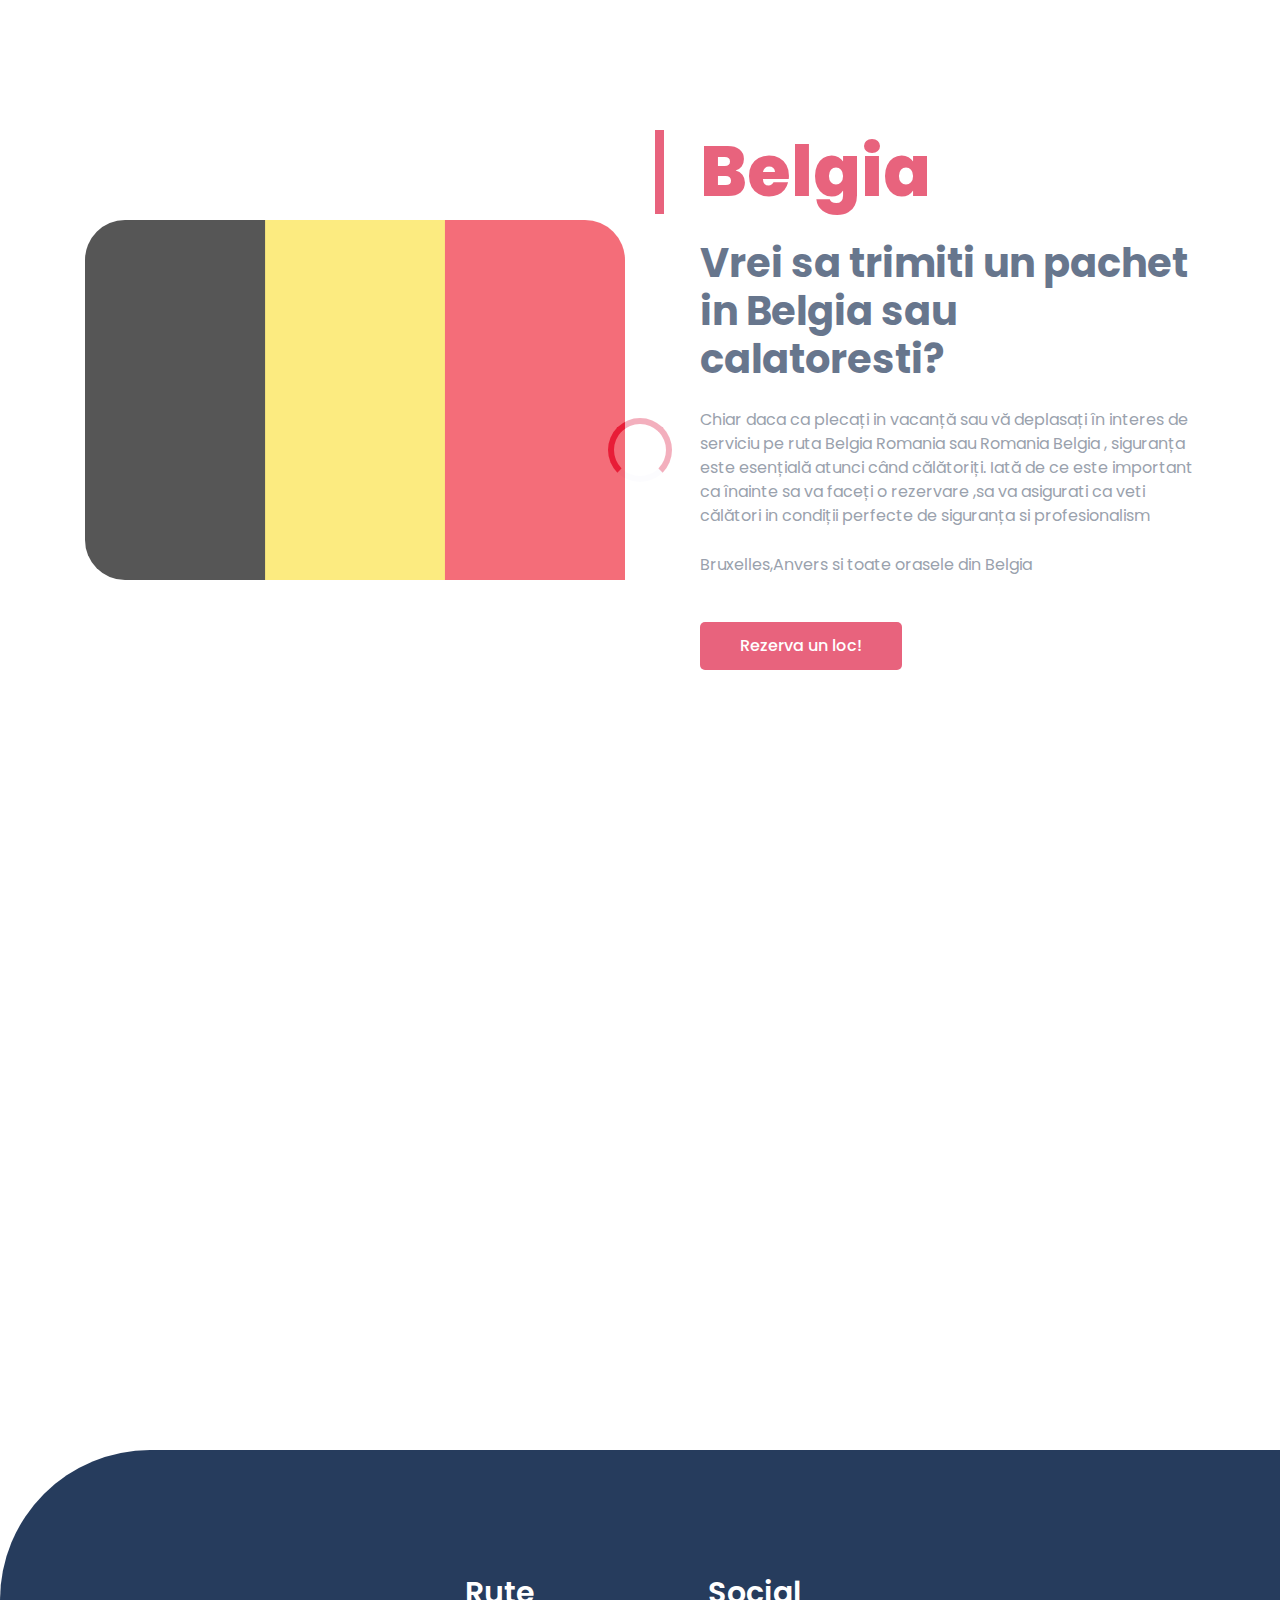
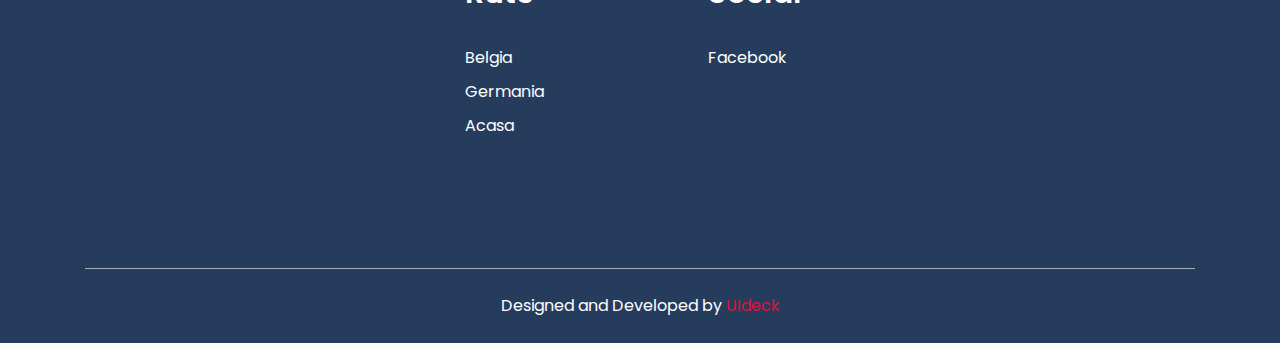
<file: transport-belgia.html>
<!doctype html>
<html class="no-js" lang="en">

<head>
    <meta charset="utf-8">
   <!-- Website Title -->
   <title>Vali transport persoane Belgia</title>
   <!-- SEO Meta Tags -->
  <meta name="description" content="Vali transport persoane Belgia si Germania de la adresa la adresa cu microbuzul">
  <meta name="application-name" content="Vali transport persoane">
  <meta name="keywords" content="transport persoane romania belgia,transport persoane romania belgia,plecari belgia,microbuz romania belgia,microbuz belgia romania,microbuz belgia romania">
  <meta name="creator" content="Vali transport persoane">
  <meta property="og:site_name" content="valitransportpersoane.com" /> <!-- website name -->
  <meta property="og:site" content="https://valitransportpersoane.com/" /> <!-- website link -->
  <meta property="og:title" content="Rapid transport" /> <!-- title shown in the actual shared post -->
  <meta property="og:description" content="Vali transport persoane Belgia si Germania de la adresa la adresa cu microbuzul" />

  <meta property="fb:title" content="Vali transport persoane">
  <meta property="fb:description" content="Vali transport persoane Belgia si Germania de la adresa la adresa cu microbuzul">
  <meta property="fb:image" content="https://valitransportpersoane.com/">
  <meta property="fb:url" content="https://valitransportpersoane.com/">
  <meta property="fb:type" content="website" />
  <!-- image link, make sure it's jpg -->
  <meta property="og:url" content="https://valitransportpersoane.com" /> <!-- where do you want your post to link to -->
  <meta property="og:type" content="website" />
  <!-- Canonical link -->
  <link rel="canonical" href="https://valitransportpersoane.com/" />
    <meta name="viewport" content="width=device-width, initial-scale=1">

    <!--====== Favicon Icon ======-->
    <!-- <link rel="shortcut icon" href="assets/images/favicon.png" type="image/png"> -->
        
        
    <!--====== Animate CSS ======-->
    <link rel="stylesheet" href="assets/css/animate.css">
        
    <!--====== Line Icons CSS ======-->
    <link rel="stylesheet" href="assets/css/LineIcons.css">
        
    <!--====== Bootstrap CSS ======-->
    <link rel="stylesheet" href="assets/css/bootstrap.min.css">
    
    <!--====== Default CSS ======-->
    <link rel="stylesheet" href="assets/css/default.css">
    
    <!--====== Style CSS ======-->
    <link rel="stylesheet" href="assets/css/style.css">
    
</head>

<body>
    <!--[if IE]>
    <p class="browserupgrade">You are using an <strong>outdated</strong> browser. Please <a href="https://browsehappy.com/">upgrade your browser</a> to improve your experience and security.</p>
  <![endif]-->
    
    <!--====== PRELOADER PART START ======-->

    <div class="preloader">
        <div class="loader">
            <div class="ytp-spinner">
                <div class="ytp-spinner-container">
                    <div class="ytp-spinner-rotator">
                        <div class="ytp-spinner-left">
                            <div class="ytp-spinner-circle"></div>
                        </div>
                        <div class="ytp-spinner-right">
                            <div class="ytp-spinner-circle"></div>
                        </div>
                    </div>
                </div>
            </div>
        </div>
    </div>

    <!--====== PRELOADER PART ENDS ======-->

    <!--====== HEADER PART START ======-->

    <section class="header_area">
        <div class="header_navbar">
            <div class="container">
                <div class="row">
                    <div class="col-lg-12">
                        <nav class="navbar navbar-expand-lg">
                            <!-- <a class="navbar-brand" href="index.html">
                                <img src="assets/images/logo.png" alt="Logo">
                            </a> -->
                            <button class="navbar-toggler" type="button" data-toggle="collapse" data-target="#navbarSupportedContent" aria-controls="navbarSupportedContent" aria-expanded="false" aria-label="Toggle navigation">
                                <span class="toggler-icon"></span>
                                <span class="toggler-icon"></span>
                                <span class="toggler-icon"></span>
                            </button>

                         <div class="collapse navbar-collapse sub-menu-bar" id="navbarSupportedContent">
                                <ul id="nav" class="navbar-nav ml-auto">
                                    <li class="nav-item">
                                        <a class="page-scroll" href="transport-belgia.html">Belgia</a>
                                    </li>
                                 
                                    <li class="nav-item">
                                        <a class="page-scroll" href="transport-germania.html">Germania</a>
                                    </li>
                                                                     
                                </ul>
                            </div> <!-- navbar collapse -->
                        </nav> <!-- navbar -->
                    </div>
                </div> <!-- row -->
            </div> <!-- container -->
        </div> <!-- header navbar -->
        <section  id="about" class="about_area pt-80 pb-130">
            <div  class="about_bg d-none d-lg-block">
                <div class="about_bg_image bg_cover" ></div>
            </div> <!-- about bg -->
            <div class="container">
                <div class="row align-items-center">
                    <div class="col-lg-6">
                        <div class="about_image mt-50 wow fadeInRightBig" data-wow-duration="0.5s" data-wow-delay="0.2s">
                            <img src="assets/images/transport-belgia.png" alt="Transport international Belgia"/>
                        </div> <!-- about image -->
                    </div>
                    <div class="col-lg-6">
                        <div class="about_content mt-50 wow fadeInLeftBig" data-wow-duration="0.5s" data-wow-delay="0.2s">
                            <h3 class="sub_title"><span>Belgia</span></h3>
                            <h4 class="main_title">Vrei sa trimiti un pachet in Belgia sau calatoresti?</h4>
                            <p>Chiar daca ca plecați in vacanță sau  vă deplasați în interes de serviciu pe ruta Belgia Romania sau Romania Belgia , siguranța este esențială atunci când călătoriți. Iată de ce este important ca înainte sa va faceți o rezervare ,sa va asigurati ca veti călători in condiții perfecte de siguranța si profesionalism</p>
                            <p>Bruxelles,Anvers si toate orasele din Belgia</p>
                            <a href="tel:+40773701902" class="main-btn">Rezerva un loc!</a>
                        </div> <!-- about content -->
                    </div>
                </div> <!-- row -->
            </div> <!-- container -->
        </section>
        
    </section>


    <!--====== CONTACT PART ENDS ======-->
    
    <!--====== FOOTER PART START ======-->
   
    <section id="contact" class="contact_area pt-80 pb-130">
        <div class="container">
           
                <div class="col-lg-6">
                    <div class="contact_info mt-40 wow fadeIn" data-wow-duration="1.3s" data-wow-delay="0.5s">
                        <div class="section_title pb-25">
                            <h4 class="title">Contact</h4>
                        </div> <!-- section title -->
                        <p>Vali transport persoane direct la adresa cu microbuzul pe ruta Romania Belgia si Germania si retur</p>
                        <p>CONTACTEAZA-NE!</p>
                        <div class="single_info d-flex align-items-center">
                            <div class="info_icon">
                                <i class="lni lni-phone"></i>
                            </div>
                            <div class="info_content media-body">
                            <p>+40 773 701 902</p>
                            </div>
                        </div> <!-- single info -->
                        
          
                        
                        <div class="single_info d-flex align-items-center">
                            <div class="info_icon">
                                <i class="lni lni-world"></i>
                            </div>
                            <div class="info_content media-body">
                                <p>valitransportpersoane.com</p>
                            </div>
                        </div> <!-- single info -->
                        
                        <div class="single_info d-flex align-items-center">
                            <div class="info_icon">
                                <i class="lni lni-map"></i>
                            </div>
                            <div class="info_content media-body">
                                <p>Bocsa,Romania,Caras-Severin</p>
                            </div>
                        </div> <!-- single info -->
                    </div> <!-- contact info -->
                </div>
            </div> <!-- row -->
        </div> <!-- container -->
    </section>

    <!--====== CONTACT PART ENDS ======-->
    
    <!--====== FOOTER PART START ======-->

    <section  class="footer_area bg_cover">
        <div  class="container">
            <div class="footer_widget pt-80 pb-130">
                <div class="row">
                    <div class="col-lg-4">
                        <div class="footer_about mt-50">
                            <!-- <a href="#"><img src="assets/images/logo.png" alt="logo"></a> -->
                          
                        </div> <!-- footer about -->
                    </div>
                    <div class="col-lg-8">
                        <div class="footer_link_wrapper d-flex flex-wrap">
                            <div class="footer_link mt-45">
                                <h4 class="footer_title">Rute</h4>
                                <ul class="link">
                                    <li><a href="transport-belgia.html">Belgia</a></li>

                                    <li><a href="transport-germania.html">Germania</a></li>
                                    <li><a href="index.html">Acasa</a></li>
                                 
                                    
                                </ul>
                            </div> <!-- footer link -->
                            <div class="footer_link mt-45">
                                <h4 class="footer_title">Social</h4>
                                <ul class="link">
                                    <li><a href="">Facebook</a></li>
                                </ul>
                            </div> <!-- footer link -->
                        </div> <!-- footer link wrapper -->
                    </div>
                </div> <!-- row -->
            </div> <!-- footer widget -->
            <div class="footer_copyright text-center">
                <p>Designed and Developed by <a href="https://uideck.com" rel="nofollo">UIdeck</a></p>
            </div>
        </div> <!-- container -->
    </section>

    <!--====== FOOTER PART ENDS ======-->
    
    <!--====== BACK TOP TOP PART START ======-->

    <a href="#" class="back-to-top"><i class="lni lni-chevron-up"></i></a>

    <!--====== BACK TOP TOP PART ENDS ======-->


    <!--====== Jquery js ======-->
    <script src="assets/js/vendor/jquery-1.12.4.min.js"></script>
    <script src="assets/js/vendor/modernizr-3.7.1.min.js"></script>
    
    <!--====== Bootstrap js ======-->
    <script src="assets/js/popper.min.js"></script>
    <script src="assets/js/bootstrap.min.js"></script>

    
    <!--====== Scrolling Nav js ======-->
    <script src="assets/js/jquery.easing.min.js"></script>
    <script src="assets/js/scrolling-nav.js"></script>
    
    <!--====== WOW js ======-->
    <script src="assets/js/wow.min.js"></script>


    
    <!--====== Main js ======-->
    <script src="assets/js/main.js"></script>
    
</body>

</html>
</file>
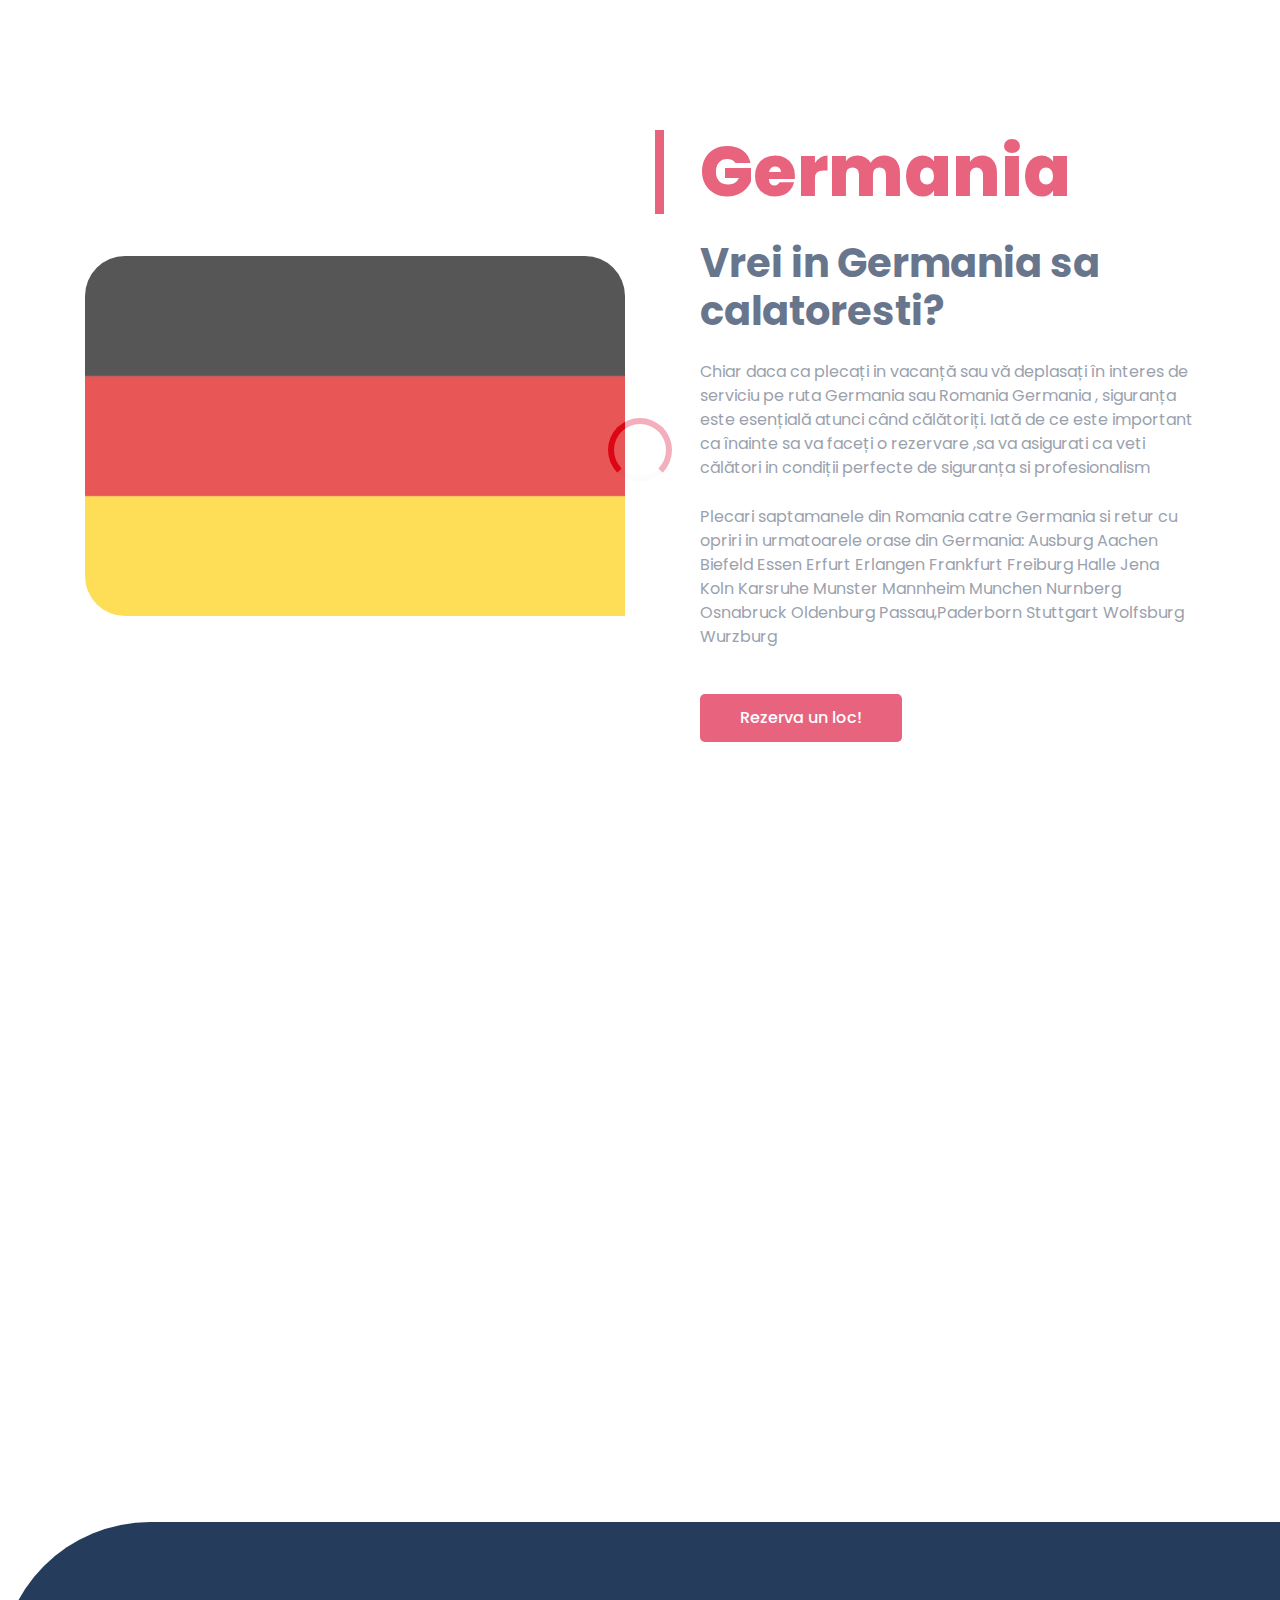
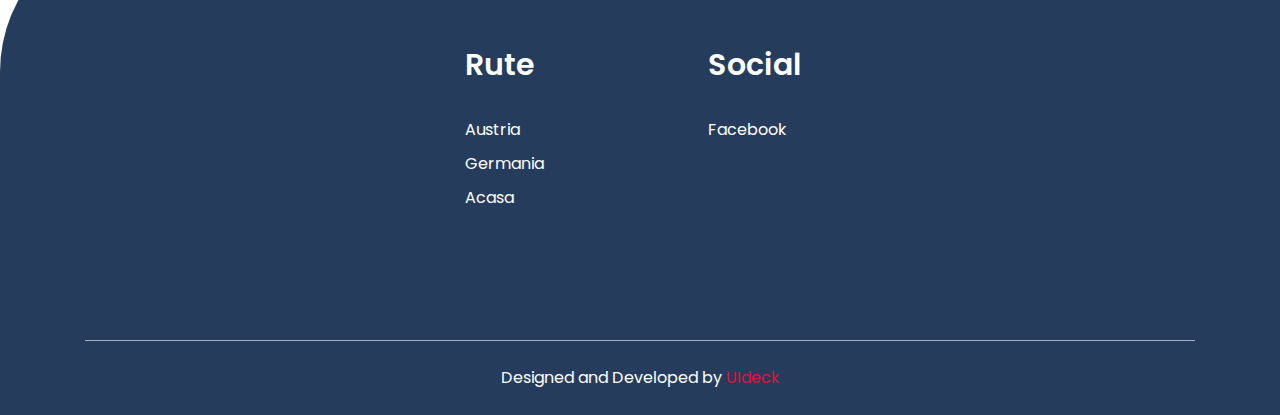
<file: transport-germania.html>
<!doctype html>
<html class="no-js" lang="en">

<head>
    <meta charset="utf-8">
    <!-- Website Title -->
  <title>Vali transport persoane Germania</title>
  <!-- SEO Meta Tags -->
 <meta name="description" content="Vali transport persoane Austria si Germania de la adresa la adresa cu microbuzul">
 <meta name="application-name" content="Vali transport persoane">
 <meta name="keywords" content="transport persoane romania austria,transport persoane romania germania,plecari germania,plecari austria,microbuz romania austria,microbuz austria romania,microbuz germania romania">
 <meta name="creator" content="Vali transport persoane">
 <meta property="og:site_name" content="valitransportpersoane.com" /> <!-- website name -->
 <meta property="og:site" content="https://valitransportpersoane.com/" /> <!-- website link -->
 <meta property="og:title" content="Rapid transport" /> <!-- title shown in the actual shared post -->
 <meta property="og:description" content="Vali transport persoane Austria si Germania de la adresa la adresa cu microbuzul" />

 <meta property="fb:title" content="Vali transport persoane">
 <meta property="fb:description" content="Vali transport persoane Austria si Germania de la adresa la adresa cu microbuzul">
 <meta property="fb:image" content="https://valitransportpersoane.com/">
 <meta property="fb:url" content="https://valitransportpersoane.com/">
 <meta property="fb:type" content="website" />
 <!-- image link, make sure it's jpg -->
 <meta property="og:url" content="https://valitransportpersoane.com" /> <!-- where do you want your post to link to -->
 <meta property="og:type" content="website" />
 <!-- Canonical link -->
 <link rel="canonical" href="https://valitransportpersoane.com/" />
    <meta name="viewport" content="width=device-width, initial-scale=1">

    <!--====== Favicon Icon ======-->
    <!-- <link rel="shortcut icon" href="assets/images/favicon.png" type="image/png"> -->
        
        
    <!--====== Animate CSS ======-->
    <link rel="stylesheet" href="assets/css/animate.css">
        
    <!--====== Line Icons CSS ======-->
    <link rel="stylesheet" href="assets/css/LineIcons.css">
        
    <!--====== Bootstrap CSS ======-->
    <link rel="stylesheet" href="assets/css/bootstrap.min.css">
    
    <!--====== Default CSS ======-->
    <link rel="stylesheet" href="assets/css/default.css">
    
    <!--====== Style CSS ======-->
    <link rel="stylesheet" href="assets/css/style.css">
    
</head>

<body>
    <!--[if IE]>
    <p class="browserupgrade">You are using an <strong>outdated</strong> browser. Please <a href="https://browsehappy.com/">upgrade your browser</a> to improve your experience and security.</p>
  <![endif]-->
    
    <!--====== PRELOADER PART START ======-->

    <div class="preloader">
        <div class="loader">
            <div class="ytp-spinner">
                <div class="ytp-spinner-container">
                    <div class="ytp-spinner-rotator">
                        <div class="ytp-spinner-left">
                            <div class="ytp-spinner-circle"></div>
                        </div>
                        <div class="ytp-spinner-right">
                            <div class="ytp-spinner-circle"></div>
                        </div>
                    </div>
                </div>
            </div>
        </div>
    </div>

    <!--====== PRELOADER PART ENDS ======-->

    <!--====== HEADER PART START ======-->

    <section class="header_area">
        <div class="header_navbar">
            <div class="container">
                <div class="row">
                    <div class="col-lg-12">
                        <nav class="navbar navbar-expand-lg">
                            <!-- <a class="navbar-brand" href="index.html">
                                <img src="assets/images/logo.png" alt="Logo">
                            </a> -->
                            <button class="navbar-toggler" type="button" data-toggle="collapse" data-target="#navbarSupportedContent" aria-controls="navbarSupportedContent" aria-expanded="false" aria-label="Toggle navigation">
                                <span class="toggler-icon"></span>
                                <span class="toggler-icon"></span>
                                <span class="toggler-icon"></span>
                            </button>

                           <div class="collapse navbar-collapse sub-menu-bar" id="navbarSupportedContent">
                                <ul id="nav" class="navbar-nav ml-auto">
                                    <li class="nav-item">
                                        <a class="page-scroll" href="transport-austria.html">Austria</a>
                                    </li>
                               
                                    <li class="nav-item">
                                        <a class="page-scroll" href="transport-germania.html">Germania</a>
                                    </li>
                                                                   
                                </ul>
                            </div> <!-- navbar collapse -->
                        </nav> <!-- navbar -->
                    </div>
                </div> <!-- row -->
            </div> <!-- container -->
        </div> <!-- header navbar -->
        <section  id="about" class="about_area pt-80 pb-130">
            <div  class="about_bg d-none d-lg-block">
                <div class="about_bg_image bg_cover" ></div>
            </div> <!-- about bg -->
            <div class="container">
                <div class="row align-items-center">
                    <div class="col-lg-6">
                        <div class="about_image mt-50 wow fadeInRightBig" data-wow-duration="0.5s" data-wow-delay="0.2s">
                            <img src="assets/images/transport-germania.jpeg" alt="Transport international Germania">
                        </div> <!-- about image -->
                    </div>
                    <div class="col-lg-6">
                        <div class="about_content mt-50 wow fadeInLeftBig" data-wow-duration="0.5s" data-wow-delay="0.2s">
                            <h3 class="sub_title"><span>Germania</span></h3>
                            <h4 class="main_title">Vrei in Germania sa calatoresti?</h4>
                            <p>Chiar daca ca plecați in vacanță sau  vă deplasați în interes de serviciu pe ruta  Germania sau Romania Germania , siguranța este esențială atunci când călătoriți. Iată de ce este important ca înainte sa va faceți o rezervare ,sa va asigurati ca veti călători in condiții perfecte de siguranța si profesionalism</p>
                            <p>Plecari saptamanele din Romania catre Germania si retur cu opriri in urmatoarele orase din Germania:
                                Ausburg
                                Aachen
                                Biefeld
                                Essen
                                Erfurt
                                Erlangen
                                Frankfurt
                                Freiburg
                                Halle
                                Jena
                                Koln
                                Karsruhe
                                Munster
                                Mannheim
                                Munchen
                                Nurnberg
                                Osnabruck
                                Oldenburg
                                Passau,Paderborn
                                Stuttgart
                                Wolfsburg
                                Wurzburg</p>
                            <a href="tel:+40773701902" class="main-btn">Rezerva un loc!</a>
                        </div> <!-- about content -->
                    </div>
                </div> <!-- row -->
            </div> <!-- container -->
        </section>
        
    </section>

    <section id="contact" class="contact_area pt-80 pb-130">
        <div class="container">
           
                <div class="col-lg-6">
                    <div class="contact_info mt-40 wow fadeIn" data-wow-duration="1.3s" data-wow-delay="0.5s">
                        <div class="section_title pb-25">
                            <h4 class="title">Contact</h4>
                        </div> <!-- section title -->
                        <p>Vali transport persoane direct la adresa cu microbuzul pe ruta Romania Austria si Germania si retur</p>
                        <p>CONTACTEAZA-NE!</p>
                        <div class="single_info d-flex align-items-center">
                            <div class="info_icon">
                                <i class="lni lni-phone"></i>
                            </div>
                            <div class="info_content media-body">
                            <p>+40 773 701 902</p>
                            </div>
                        </div> <!-- single info -->
                        
          
                        
                        <div class="single_info d-flex align-items-center">
                            <div class="info_icon">
                                <i class="lni lni-world"></i>
                            </div>
                            <div class="info_content media-body">
                                <p>valitransportpersoane.com</p>
                            </div>
                        </div> <!-- single info -->
                        
                        <div class="single_info d-flex align-items-center">
                            <div class="info_icon">
                                <i class="lni lni-map"></i>
                            </div>
                            <div class="info_content media-body">
                                <p>Bocsa,Romania,Caras-Severin</p>
                            </div>
                        </div> <!-- single info -->
                    </div> <!-- contact info -->
                </div>
            </div> <!-- row -->
        </div> <!-- container -->
    </section>

    <!--====== CONTACT PART ENDS ======-->
    
    <!--====== FOOTER PART START ======-->

    <section  class="footer_area bg_cover">
        <div  class="container">
            <div class="footer_widget pt-80 pb-130">
                <div class="row">
                    <div class="col-lg-4">
                        <div class="footer_about mt-50">
                            <!-- <a href="#"><img src="assets/images/logo.png" alt="logo"></a> -->
                          
                        </div> <!-- footer about -->
                    </div>
                    <div class="col-lg-8">
                        <div class="footer_link_wrapper d-flex flex-wrap">
                            <div class="footer_link mt-45">
                                <h4 class="footer_title">Rute</h4>
                                <ul class="link">
                                    <li><a href="transport-austria.html">Austria</a></li>

                                    <li><a href="transport-germania.html">Germania</a></li>
                                    <li><a href="index.html">Acasa</a></li>
                                 
                                    
                                </ul>
                            </div> <!-- footer link -->
                            <div class="footer_link mt-45">
                                <h4 class="footer_title">Social</h4>
                                <ul class="link">
                                    <li><a href="">Facebook</a></li>
                                </ul>
                            </div> <!-- footer link -->
                        </div> <!-- footer link wrapper -->
                    </div>
                </div> <!-- row -->
            </div> <!-- footer widget -->
            <div class="footer_copyright text-center">
                <p>Designed and Developed by <a href="https://uideck.com" rel="nofollo">UIdeck</a></p>
            </div>
        </div> <!-- container -->
    </section>

    <!--====== FOOTER PART ENDS ======-->
    
    <!--====== BACK TOP TOP PART START ======-->

    <a href="#" class="back-to-top"><i class="lni lni-chevron-up"></i></a>

    <!--====== BACK TOP TOP PART ENDS ======-->


    <!--====== Jquery js ======-->
    <script src="assets/js/vendor/jquery-1.12.4.min.js"></script>
    <script src="assets/js/vendor/modernizr-3.7.1.min.js"></script>
    
    <!--====== Bootstrap js ======-->
    <script src="assets/js/popper.min.js"></script>
    <script src="assets/js/bootstrap.min.js"></script>

    
    <!--====== Scrolling Nav js ======-->
    <script src="assets/js/jquery.easing.min.js"></script>
    <script src="assets/js/scrolling-nav.js"></script>
    
    <!--====== WOW js ======-->
    <script src="assets/js/wow.min.js"></script>


    
    <!--====== Main js ======-->
    <script src="assets/js/main.js"></script>
    
</body>

</html>
</file>
<file: assets/css/default.css>
/* Deafult Margin & Padding */
/*-- Margin Top --*/
.mt-5 {
	margin-top: 5px;
}
.mt-10 {
	margin-top: 10px;
}
.mt-15 {
	margin-top: 15px;
}
.mt-20 {
	margin-top: 20px;
}
.mt-25 {
	margin-top: 25px;
}
.mt-30 {
	margin-top: 30px;
}
.mt-35 {
	margin-top: 35px;
}
.mt-40 {
	margin-top: 40px;
}
.mt-45 {
	margin-top: 45px;
}
.mt-50 {
	margin-top: 50px;
}
.mt-55 {
	margin-top: 55px;
}
.mt-60 {
	margin-top: 60px;
}
.mt-65 {
	margin-top: 65px;
}
.mt-70 {
	margin-top: 70px;
}
.mt-75 {
	margin-top: 75px;
}
.mt-80 {
	margin-top: 80px;
}
.mt-85 {
	margin-top: 85px;
}
.mt-90 {
	margin-top: 90px;
}
.mt-95 {
	margin-top: 95px;
}
.mt-100 {
	margin-top: 100px;
}
.mt-105 {
	margin-top: 105px;
}
.mt-110 {
	margin-top: 110px;
}
.mt-115 {
	margin-top: 115px;
}
.mt-120 {
	margin-top: 120px;
}
.mt-125 {
	margin-top: 125px;
}
.mt-130 {
	margin-top: 130px;
}
.mt-135 {
	margin-top: 135px;
}
.mt-140 {
	margin-top: 140px;
}
.mt-145 {
	margin-top: 145px;
}
.mt-150 {
	margin-top: 150px;
}
.mt-155 {
	margin-top: 155px;
}
.mt-160 {
	margin-top: 160px;
}
.mt-165 {
	margin-top: 165px;
}
.mt-170 {
	margin-top: 170px;
}
.mt-175 {
	margin-top: 175px;
}
.mt-180 {
	margin-top: 180px;
}
.mt-185 {
	margin-top: 185px;
}
.mt-190 {
	margin-top: 190px;
}
.mt-195 {
	margin-top: 195px;
}
.mt-200 {
	margin-top: 200px;
}
/*-- Margin Bottom --*/

.mb-5 {
	margin-bottom: 5px;
}
.mb-10 {
	margin-bottom: 10px;
}
.mb-15 {
	margin-bottom: 15px;
}
.mb-20 {
	margin-bottom: 20px;
}
.mb-25 {
	margin-bottom: 25px;
}
.mb-30 {
	margin-bottom: 30px;
}
.mb-35 {
	margin-bottom: 35px;
}
.mb-40 {
	margin-bottom: 40px;
}
.mb-45 {
	margin-bottom: 45px;
}
.mb-50 {
	margin-bottom: 50px;
}
.mb-55 {
	margin-bottom: 55px;
}
.mb-60 {
	margin-bottom: 60px;
}
.mb-65 {
	margin-bottom: 65px;
}
.mb-70 {
	margin-bottom: 70px;
}
.mb-75 {
	margin-bottom: 75px;
}
.mb-80 {
	margin-bottom: 80px;
}
.mb-85 {
	margin-bottom: 85px;
}
.mb-90 {
	margin-bottom: 90px;
}
.mb-95 {
	margin-bottom: 95px;
}
.mb-100 {
	margin-bottom: 100px;
}
.mb-105 {
	margin-bottom: 105px;
}
.mb-110 {
	margin-bottom: 110px;
}
.mb-115 {
	margin-bottom: 115px;
}
.mb-120 {
	margin-bottom: 120px;
}
.mb-125 {
	margin-bottom: 125px;
}
.mb-130 {
	margin-bottom: 130px;
}
.mb-135 {
	margin-bottom: 135px;
}
.mb-140 {
	margin-bottom: 140px;
}
.mb-145 {
	margin-bottom: 145px;
}
.mb-150 {
	margin-bottom: 150px;
}
.mb-155 {
	margin-bottom: 155px;
}
.mb-160 {
	margin-bottom: 160px;
}
.mb-165 {
	margin-bottom: 165px;
}
.mb-170 {
	margin-bottom: 170px;
}
.mb-175 {
	margin-bottom: 175px;
}
.mb-180 {
	margin-bottom: 180px;
}
.mb-185 {
	margin-bottom: 185px;
}
.mb-190 {
	margin-bottom: 190px;
}
.mb-195 {
	margin-bottom: 195px;
}
.mb-200 {
	margin-bottom: 200px;
}
/*-- margin left --*/
.ml-5 {
	margin-left: 5px;
}
.ml-10 {
	margin-left: 10px;
}
.ml-15 {
	margin-left: 15px;
}
.ml-20 {
	margin-left: 20px;
}
.ml-25 {
	margin-left: 25px;
}
.ml-30 {
	margin-left: 30px;
}
.ml-35 {
	margin-left: 35px;
}
.ml-40 {
	margin-left: 40px;
}
.ml-45 {
	margin-left: 45px;
}
.ml-50 {
	margin-left: 50px;
}
.ml-55 {
	margin-left: 55px;
}
.ml-60 {
	margin-left: 60px;
}
.ml-65 {
	margin-left: 65px;
}
.ml-70 {
	margin-left: 70px;
}
.ml-75 {
	margin-left: 75px;
}
.ml-80 {
	margin-left: 80px;
}
.ml-85 {
	margin-left: 85px;
}
.ml-90 {
	margin-left: 90px;
}
.ml-95 {
	margin-left: 95px;
}
.ml-100 {
	margin-left: 100px;
}
.ml-105 {
	margin-left: 105px;
}
.ml-110 {
	margin-left: 110px;
}
.ml-115 {
	margin-left: 115px;
}
.ml-120 {
	margin-left: 120px;
}
.ml-125 {
	margin-left: 125px;
}
.ml-130 {
	margin-left: 130px;
}
.ml-135 {
	margin-left: 135px;
}
.ml-140 {
	margin-left: 140px;
}
.ml-145 {
	margin-left: 145px;
}
.ml-150 {
	margin-left: 150px;
}
.ml-155 {
	margin-left: 155px;
}
.ml-160 {
	margin-left: 160px;
}
.ml-165 {
	margin-left: 165px;
}
.ml-170 {
	margin-left: 170px;
}
.ml-175 {
	margin-left: 175px;
}
.ml-180 {
	margin-left: 180px;
}
.ml-185 {
	margin-left: 185px;
}
.ml-190 {
	margin-left: 190px;
}
.ml-195 {
	margin-left: 195px;
}
.ml-200 {
	margin-left: 200px;
}
/*-- margin right --*/
.mr-5 {
	margin-right: 5px;
}
.mr-10 {
	margin-right: 10px;
}
.mr-15 {
	margin-right: 15px;
}
.mr-20 {
	margin-right: 20px;
}
.mr-25 {
	margin-right: 25px;
}
.mr-30 {
	margin-right: 30px;
}
.mr-35 {
	margin-right: 35px;
}
.mr-40 {
	margin-right: 40px;
}
.mr-45 {
	margin-right: 45px;
}
.mr-50 {
	margin-right: 50px;
}
.mr-55 {
	margin-right: 55px;
}
.mr-60 {
	margin-right: 60px;
}
.mr-65 {
	margin-right: 65px;
}
.mr-70 {
	margin-right: 70px;
}
.mr-75 {
	margin-right: 75px;
}
.mr-80 {
	margin-right: 80px;
}
.mr-85 {
	margin-right: 85px;
}
.mr-90 {
	margin-right: 90px;
}
.mr-95 {
	margin-right: 95px;
}
.mr-100 {
	margin-right: 100px;
}
.mr-105 {
	margin-right: 105px;
}
.mr-110 {
	margin-right: 110px;
}
.mr-115 {
	margin-right: 115px;
}
.mr-120 {
	margin-right: 120px;
}
.mr-125 {
	margin-right: 125px;
}
.mr-130 {
	margin-right: 130px;
}
.mr-135 {
	margin-right: 135px;
}
.mr-140 {
	margin-right: 140px;
}
.mr-145 {
	margin-right: 145px;
}
.mr-150 {
	margin-right: 150px;
}
.mr-155 {
	margin-right: 155px;
}
.mr-160 {
	margin-right: 160px;
}
.mr-165 {
	margin-right: 165px;
}
.mr-170 {
	margin-right: 170px;
}
.mr-175 {
	margin-right: 175px;
}
.mr-180 {
	margin-right: 180px;
}
.mr-185 {
	margin-right: 185px;
}
.mr-190 {
	margin-right: 190px;
}
.mr-195 {
	margin-right: 195px;
}
.mr-200 {
	margin-right: 200px;
}


/*-- Padding Top --*/

.pt-5 {
	padding-top: 5px;
}
.pt-10 {
	padding-top: 10px;
}
.pt-15 {
	padding-top: 15px;
}
.pt-20 {
	padding-top: 20px;
}
.pt-25 {
	padding-top: 25px;
}
.pt-30 {
	padding-top: 30px;
}
.pt-35 {
	padding-top: 35px;
}
.pt-40 {
	padding-top: 40px;
}
.pt-45 {
	padding-top: 45px;
}
.pt-50 {
	padding-top: 50px;
}
.pt-55 {
	padding-top: 55px;
}
.pt-60 {
	padding-top: 60px;
}
.pt-65 {
	padding-top: 65px;
}
.pt-70 {
	padding-top: 70px;
}
.pt-75 {
	padding-top: 75px;
}
.pt-80 {
	padding-top: 80px;
}
.pt-85 {
	padding-top: 85px;
}
.pt-90 {
	padding-top: 90px;
}
.pt-95 {
	padding-top: 95px;
}
.pt-100 {
	padding-top: 100px;
}
.pt-105 {
	padding-top: 105px;
}
.pt-110 {
	padding-top: 110px;
}
.pt-115 {
	padding-top: 115px;
}
.pt-120 {
	padding-top: 120px;
}
.pt-125 {
	padding-top: 125px;
}
.pt-130 {
	padding-top: 130px;
}
.pt-135 {
	padding-top: 135px;
}
.pt-140 {
	padding-top: 140px;
}
.pt-145 {
	padding-top: 145px;
}
.pt-150 {
	padding-top: 150px;
}
.pt-155 {
	padding-top: 155px;
}
.pt-160 {
	padding-top: 160px;
}
.pt-165 {
	padding-top: 165px;
}
.pt-170 {
	padding-top: 170px;
}
.pt-175 {
	padding-top: 175px;
}
.pt-180 {
	padding-top: 180px;
}
.pt-185 {
	padding-top: 185px;
}
.pt-190 {
	padding-top: 190px;
}
.pt-195 {
	padding-top: 195px;
}
.pt-200 {
	padding-top: 200px;
}
/*-- Padding Bottom --*/

.pb-5 {
	padding-bottom: 5px;
}
.pb-10 {
	padding-bottom: 10px;
}
.pb-15 {
	padding-bottom: 15px;
}
.pb-20 {
	padding-bottom: 20px;
}
.pb-25 {
	padding-bottom: 25px;
}
.pb-30 {
	padding-bottom: 30px;
}
.pb-35 {
	padding-bottom: 35px;
}
.pb-40 {
	padding-bottom: 40px;
}
.pb-45 {
	padding-bottom: 45px;
}
.pb-50 {
	padding-bottom: 50px;
}
.pb-55 {
	padding-bottom: 55px;
}
.pb-60 {
	padding-bottom: 60px;
}
.pb-65 {
	padding-bottom: 65px;
}
.pb-70 {
	padding-bottom: 70px;
}
.pb-75 {
	padding-bottom: 75px;
}
.pb-80 {
	padding-bottom: 80px;
}
.pb-85 {
	padding-bottom: 85px;
}
.pb-90 {
	padding-bottom: 90px;
}
.pb-95 {
	padding-bottom: 95px;
}
.pb-100 {
	padding-bottom: 100px;
}
.pb-105 {
	padding-bottom: 105px;
}
.pb-110 {
	padding-bottom: 110px;
}
.pb-115 {
	padding-bottom: 115px;
}
.pb-120 {
	padding-bottom: 120px;
}
.pb-125 {
	padding-bottom: 125px;
}
.pb-130 {
	padding-bottom: 130px;
}
.pb-135 {
	padding-bottom: 135px;
}
.pb-140 {
	padding-bottom: 140px;
}
.pb-145 {
	padding-bottom: 145px;
}
.pb-150 {
	padding-bottom: 150px;
}
.pb-155 {
	padding-bottom: 155px;
}
.pb-160 {
	padding-bottom: 160px;
}
.pb-165 {
	padding-bottom: 165px;
}
.pb-170 {
	padding-bottom: 170px;
}
.pb-175 {
	padding-bottom: 175px;
}
.pb-180 {
	padding-bottom: 180px;
}
.pb-185 {
	padding-bottom: 185px;
}
.pb-190 {
	padding-bottom: 190px;
}
.pb-195 {
	padding-bottom: 195px;
}
.pb-200 {
	padding-bottom: 200px;
}

/*-- Padding left --*/

.pl-0 {
	padding-left: 0px;
}
.pl-5 {
	padding-left: 5px;
}
.pl-10 {
	padding-left: 10px;
}
.pl-15 {
	padding-left: 15px;
}
.pl-20 {
	padding-left: 20px;
}
.pl-25 {
	padding-left: 25px;
}
.pl-30 {
	padding-left: 30px;
}
.pl-35 {
	padding-left: 35px;
}
.pl-40 {
	padding-left: 40px;
}
.pl-45 {
	padding-left: 45px;
}
.pl-50 {
	padding-left: 50px;
}
.pl-55 {
	padding-left: 55px;
}
.pl-60 {
	padding-left: 60px;
}
.pl-65 {
	padding-left: 65px;
}
.pl-70 {
	padding-left: 70px;
}
.pl-75 {
	padding-left: 75px;
}
.pl-80 {
	padding-left: 80px;
}
.pl-85 {
	padding-left: 85px;
}
.pl-90 {
	padding-left: 90px;
}
.pl-100 {
	padding-left: 100px;
}
.pl-105 {
	padding-left: 105px;
}
.pl-110 {
	padding-left: 110px;
}
.pl-115 {
	padding-left: 115px;
}
.pl-120 {
	padding-left: 120px;
}
.pl-125 {
	padding-left: 125px;
}
/*-- Padding right --*/

.pr-0 {
	padding-right: 0px;
}
.pr-5 {
	padding-right: 5px;
}
.pr-10 {
	padding-right: 10px;
}
.pr-15 {
	padding-right: 15px;
}
.pr-20 {
	padding-right: 20px;
}
.pr-25 {
	padding-right: 25px;
}
.pr-30 {
	padding-right: 30px;
}
.pr-35 {
	padding-right: 35px;
}
.pr-40 {
	padding-right: 40px;
}
.pr-45 {
	padding-right: 45px;
}
.pr-50 {
	padding-right: 50px;
}
.pr-55 {
	padding-right: 55px;
}
.pr-60 {
	padding-right: 60px;
}
.pr-65 {
	padding-right: 65px;
}
.pr-70 {
	padding-right: 70px;
}
.pr-75 {
	padding-right: 75px;
}
.pr-80 {
	padding-right: 80px;
}
.pr-85 {
	padding-right: 85px;
}
.pr-90 {
	padding-right: 90px;
}
.pr-95 {
	padding-right: 95px;
}
.pr-100 {
	padding-right: 100px;
}
.pr-105 {
	padding-right: 105px;
}
/* Background Color */

.gray-bg {
	background: #f6f6f6;
}
.white-bg {
	background: #fff;
}
.black-bg {
	background: #222;
}
/* Color */

.white {
	color: #fff;
}
.black {
	color: #222;
}
/* black overlay */

[data-overlay] {
	position: relative;
}
[data-overlay]::before {
	background: #000 none repeat scroll 0 0;
	content: "";
	height: 100%;
	left: 0;
	position: absolute;
	top: 0;
	width: 100%;
	z-index: 1;
}
[data-overlay="3"]::before {
	opacity: 0.3;
}
[data-overlay="4"]::before {
	opacity: 0.4;
}
[data-overlay="5"]::before {
	opacity: 0.5;
}
[data-overlay="6"]::before {
	opacity: 0.6;
}
[data-overlay="7"]::before {
	opacity: 0.7;
}
[data-overlay="8"]::before {
	opacity: 0.8;
}
[data-overlay="9"]::before {
	opacity: 0.9;
}
</file>
<file: assets/css/style.css>
/*-----------------------------------------------------------------------------------

    Template Name: Arch
    Author: UIdeck
    Author URI: uideck.com
    Version: 1.0

-----------------------------------------------------------------------------------

    CSS INDEX
    ===================

    01. Theme default CSS
	02. Header
    03. Hero
	04. Footer

-----------------------------------------------------------------------------------*/
/*===========================
      01.COMMON css 
===========================*/
@import url("https://fonts.googleapis.com/css?family=Poppins:300,400,500,600,700,800");
body {
  font-family: "Poppins", sans-serif;
  font-weight: normal;
  font-style: normal;
  color: #677284;
}

* {
  margin: 0;
  padding: 0;
  -webkit-box-sizing: border-box;
  -moz-box-sizing: border-box;
  box-sizing: border-box;
}

img {
  max-width: 100%;
}

a:focus,
input:focus,
textarea:focus,
button:focus {
  text-decoration: none;
  outline: none;
}

a:focus,
a:hover {
  text-decoration: none;
}

i,
span,
a {
  display: inline-block;
}

a,
a:hover {
  color: #DC143C;
}

audio,
canvas,
iframe,
img,
svg,
video {
  vertical-align: middle;
}

h1,
h2,
h3,
h4,
h5,
h6 {
  font-family: "Poppins", sans-serif;
  font-weight: 700;
  color: #1a3154;
  margin: 0px;
}

h1 {
  font-size: 48px;
}

h2 {
  font-size: 36px;
}

h3 {
  font-size: 28px;
}

h4 {
  font-size: 22px;
}

h5 {
  font-size: 18px;
}

h6 {
  font-size: 16px;
}

ul,
ol {
  margin: 0px;
  padding: 0px;
  list-style-type: none;
}

p {
  font-size: 16px;
  font-weight: 400;
  line-height: 24px;
  color: #677284;
  margin: 0px;
}

.bg_cover {
  background-position: center center;
  background-size: cover;
  background-repeat: no-repeat;
  width: 100%;
  height: 100%;
}

/*===== All Button Style =====*/
.main-btn {
  display: inline-block;
  font-weight: 500;
  text-align: center;
  white-space: nowrap;
  vertical-align: middle;
  -webkit-user-select: none;
  -moz-user-select: none;
  -ms-user-select: none;
  user-select: none;
  border: 0;
  padding: 0 40px;
  font-size: 16px;
  line-height: 48px;
  border-radius: 5px;
  color: #fff;
  cursor: pointer;
  z-index: 5;
  -webkit-transition: all 0.4s ease-out 0s;
  -moz-transition: all 0.4s ease-out 0s;
  -ms-transition: all 0.4s ease-out 0s;
  -o-transition: all 0.4s ease-out 0s;
  transition: all 0.4s ease-out 0s;
  background-color: #DC143C;
}
.main-btn:hover {
  background-color: rgba(255, 179, 22, 0.8);
  color: #fff;
}
.main-btn.main-btn-2 {
  background-color: #fff;
  color: #DC143C;
  border-color: #DC143C;
}
.main-btn.main-btn-2:hover {
  background-color: #DC143C;
  border-color: #DC143C;
  color: #fff;
}

/*===== All Button Style =====*/
.section_title .title {
  font-size: 40px;
  font-weight: 700;
}
@media only screen and (min-width: 992px) and (max-width: 1199px) {
  .section_title .title {
    font-size: 32px;
  }
}
@media only screen and (min-width: 768px) and (max-width: 991px) {
  .section_title .title {
    font-size: 34px;
  }
}
@media (max-width: 767px) {
  .section_title .title {
    font-size: 24px;
  }
}

.section_title.section_title_2 .title {
  color: #fff;
}

/*===== All Slick Slide Outline Style =====*/
.slick-slide {
  outline: 0;
}

/*===== All Preloader Style =====*/
.preloader {
  /* Body Overlay */
  position: fixed;
  top: 0;
  left: 0;
  display: table;
  height: 100%;
  width: 100%;
  /* Change Background Color */
  background: #fff;
  z-index: 99999;
}
.preloader .loader {
  display: table-cell;
  vertical-align: middle;
  text-align: center;
}
.preloader .loader .ytp-spinner {
  position: absolute;
  left: 50%;
  top: 50%;
  width: 64px;
  margin-left: -32px;
  z-index: 18;
  pointer-events: none;
}
.preloader .loader .ytp-spinner .ytp-spinner-container {
  pointer-events: none;
  position: absolute;
  width: 100%;
  padding-bottom: 100%;
  top: 50%;
  left: 50%;
  margin-top: -50%;
  margin-left: -50%;
  -webkit-animation: ytp-spinner-linspin 1568.23529647ms linear infinite;
  -moz-animation: ytp-spinner-linspin 1568.23529647ms linear infinite;
  -o-animation: ytp-spinner-linspin 1568.23529647ms linear infinite;
  animation: ytp-spinner-linspin 1568.23529647ms linear infinite;
}
.preloader .loader .ytp-spinner .ytp-spinner-container .ytp-spinner-rotator {
  position: absolute;
  width: 100%;
  height: 100%;
  -webkit-animation: ytp-spinner-easespin 5332ms cubic-bezier(0.4, 0, 0.2, 1)
    infinite both;
  -moz-animation: ytp-spinner-easespin 5332ms cubic-bezier(0.4, 0, 0.2, 1)
    infinite both;
  -o-animation: ytp-spinner-easespin 5332ms cubic-bezier(0.4, 0, 0.2, 1)
    infinite both;
  animation: ytp-spinner-easespin 5332ms cubic-bezier(0.4, 0, 0.2, 1) infinite
    both;
}
.preloader
  .loader
  .ytp-spinner
  .ytp-spinner-container
  .ytp-spinner-rotator
  .ytp-spinner-left {
  position: absolute;
  top: 0;
  left: 0;
  bottom: 0;
  overflow: hidden;
  right: 50%;
}
.preloader
  .loader
  .ytp-spinner
  .ytp-spinner-container
  .ytp-spinner-rotator
  .ytp-spinner-right {
  position: absolute;
  top: 0;
  right: 0;
  bottom: 0;
  overflow: hidden;
  left: 50%;
}
.preloader .loader .ytp-spinner-circle {
  box-sizing: border-box;
  position: absolute;
  width: 200%;
  height: 100%;
  border-style: solid;
  /* Spinner Color */
  border-color: #DC143C #DC143C #f7f7fd;
  border-radius: 50%;
  border-width: 6px;
}
.preloader .loader .ytp-spinner-left .ytp-spinner-circle {
  left: 0;
  right: -100%;
  border-right-color: #f7f7fd;
  -webkit-animation: ytp-spinner-left-spin 1333ms cubic-bezier(0.4, 0, 0.2, 1)
    infinite both;
  -moz-animation: ytp-spinner-left-spin 1333ms cubic-bezier(0.4, 0, 0.2, 1)
    infinite both;
  -o-animation: ytp-spinner-left-spin 1333ms cubic-bezier(0.4, 0, 0.2, 1)
    infinite both;
  animation: ytp-spinner-left-spin 1333ms cubic-bezier(0.4, 0, 0.2, 1) infinite
    both;
}
.preloader .loader .ytp-spinner-right .ytp-spinner-circle {
  left: -100%;
  right: 0;
  border-left-color: #f7f7fd;
  -webkit-animation: ytp-right-spin 1333ms cubic-bezier(0.4, 0, 0.2, 1) infinite
    both;
  -moz-animation: ytp-right-spin 1333ms cubic-bezier(0.4, 0, 0.2, 1) infinite
    both;
  -o-animation: ytp-right-spin 1333ms cubic-bezier(0.4, 0, 0.2, 1) infinite both;
  animation: ytp-right-spin 1333ms cubic-bezier(0.4, 0, 0.2, 1) infinite both;
}

/* Preloader Animations */
@-webkit-keyframes ytp-spinner-linspin {
  to {
    -webkit-transform: rotate(360deg);
    -moz-transform: rotate(360deg);
    -ms-transform: rotate(360deg);
    -o-transform: rotate(360deg);
    transform: rotate(360deg);
  }
}

@keyframes ytp-spinner-linspin {
  to {
    -webkit-transform: rotate(360deg);
    -moz-transform: rotate(360deg);
    -ms-transform: rotate(360deg);
    -o-transform: rotate(360deg);
    transform: rotate(360deg);
  }
}

@-webkit-keyframes ytp-spinner-easespin {
  12.5% {
    -webkit-transform: rotate(135deg);
    -moz-transform: rotate(135deg);
    -ms-transform: rotate(135deg);
    -o-transform: rotate(135deg);
    transform: rotate(135deg);
  }
  25% {
    -webkit-transform: rotate(270deg);
    -moz-transform: rotate(270deg);
    -ms-transform: rotate(270deg);
    -o-transform: rotate(270deg);
    transform: rotate(270deg);
  }
  37.5% {
    -webkit-transform: rotate(405deg);
    -moz-transform: rotate(405deg);
    -ms-transform: rotate(405deg);
    -o-transform: rotate(405deg);
    transform: rotate(405deg);
  }
  50% {
    -webkit-transform: rotate(540deg);
    -moz-transform: rotate(540deg);
    -ms-transform: rotate(540deg);
    -o-transform: rotate(540deg);
    transform: rotate(540deg);
  }
  62.5% {
    -webkit-transform: rotate(675deg);
    -moz-transform: rotate(675deg);
    -ms-transform: rotate(675deg);
    -o-transform: rotate(675deg);
    transform: rotate(675deg);
  }
  75% {
    -webkit-transform: rotate(810deg);
    -moz-transform: rotate(810deg);
    -ms-transform: rotate(810deg);
    -o-transform: rotate(810deg);
    transform: rotate(810deg);
  }
  87.5% {
    -webkit-transform: rotate(945deg);
    -moz-transform: rotate(945deg);
    -ms-transform: rotate(945deg);
    -o-transform: rotate(945deg);
    transform: rotate(945deg);
  }
  to {
    -webkit-transform: rotate(1080deg);
    -moz-transform: rotate(1080deg);
    -ms-transform: rotate(1080deg);
    -o-transform: rotate(1080deg);
    transform: rotate(1080deg);
  }
}

@keyframes ytp-spinner-easespin {
  12.5% {
    -webkit-transform: rotate(135deg);
    -moz-transform: rotate(135deg);
    -ms-transform: rotate(135deg);
    -o-transform: rotate(135deg);
    transform: rotate(135deg);
  }
  25% {
    -webkit-transform: rotate(270deg);
    -moz-transform: rotate(270deg);
    -ms-transform: rotate(270deg);
    -o-transform: rotate(270deg);
    transform: rotate(270deg);
  }
  37.5% {
    -webkit-transform: rotate(405deg);
    -moz-transform: rotate(405deg);
    -ms-transform: rotate(405deg);
    -o-transform: rotate(405deg);
    transform: rotate(405deg);
  }
  50% {
    -webkit-transform: rotate(540deg);
    -moz-transform: rotate(540deg);
    -ms-transform: rotate(540deg);
    -o-transform: rotate(540deg);
    transform: rotate(540deg);
  }
  62.5% {
    -webkit-transform: rotate(675deg);
    -moz-transform: rotate(675deg);
    -ms-transform: rotate(675deg);
    -o-transform: rotate(675deg);
    transform: rotate(675deg);
  }
  75% {
    -webkit-transform: rotate(810deg);
    -moz-transform: rotate(810deg);
    -ms-transform: rotate(810deg);
    -o-transform: rotate(810deg);
    transform: rotate(810deg);
  }
  87.5% {
    -webkit-transform: rotate(945deg);
    -moz-transform: rotate(945deg);
    -ms-transform: rotate(945deg);
    -o-transform: rotate(945deg);
    transform: rotate(945deg);
  }
  to {
    -webkit-transform: rotate(1080deg);
    -moz-transform: rotate(1080deg);
    -ms-transform: rotate(1080deg);
    -o-transform: rotate(1080deg);
    transform: rotate(1080deg);
  }
}

@-webkit-keyframes ytp-spinner-left-spin {
  0% {
    -webkit-transform: rotate(130deg);
    -moz-transform: rotate(130deg);
    -ms-transform: rotate(130deg);
    -o-transform: rotate(130deg);
    transform: rotate(130deg);
  }
  50% {
    -webkit-transform: rotate(-5deg);
    -moz-transform: rotate(-5deg);
    -ms-transform: rotate(-5deg);
    -o-transform: rotate(-5deg);
    transform: rotate(-5deg);
  }
  to {
    -webkit-transform: rotate(130deg);
    -moz-transform: rotate(130deg);
    -ms-transform: rotate(130deg);
    -o-transform: rotate(130deg);
    transform: rotate(130deg);
  }
}

@keyframes ytp-spinner-left-spin {
  0% {
    -webkit-transform: rotate(130deg);
    -moz-transform: rotate(130deg);
    -ms-transform: rotate(130deg);
    -o-transform: rotate(130deg);
    transform: rotate(130deg);
  }
  50% {
    -webkit-transform: rotate(-5deg);
    -moz-transform: rotate(-5deg);
    -ms-transform: rotate(-5deg);
    -o-transform: rotate(-5deg);
    transform: rotate(-5deg);
  }
  to {
    -webkit-transform: rotate(130deg);
    -moz-transform: rotate(130deg);
    -ms-transform: rotate(130deg);
    -o-transform: rotate(130deg);
    transform: rotate(130deg);
  }
}

@-webkit-keyframes ytp-right-spin {
  0% {
    -webkit-transform: rotate(-130deg);
    -moz-transform: rotate(-130deg);
    -ms-transform: rotate(-130deg);
    -o-transform: rotate(-130deg);
    transform: rotate(-130deg);
  }
  50% {
    -webkit-transform: rotate(5deg);
    -moz-transform: rotate(5deg);
    -ms-transform: rotate(5deg);
    -o-transform: rotate(5deg);
    transform: rotate(5deg);
  }
  to {
    -webkit-transform: rotate(-130deg);
    -moz-transform: rotate(-130deg);
    -ms-transform: rotate(-130deg);
    -o-transform: rotate(-130deg);
    transform: rotate(-130deg);
  }
}

@keyframes ytp-right-spin {
  0% {
    -webkit-transform: rotate(-130deg);
    -moz-transform: rotate(-130deg);
    -ms-transform: rotate(-130deg);
    -o-transform: rotate(-130deg);
    transform: rotate(-130deg);
  }
  50% {
    -webkit-transform: rotate(5deg);
    -moz-transform: rotate(5deg);
    -ms-transform: rotate(5deg);
    -o-transform: rotate(5deg);
    transform: rotate(5deg);
  }
  to {
    -webkit-transform: rotate(-130deg);
    -moz-transform: rotate(-130deg);
    -ms-transform: rotate(-130deg);
    -o-transform: rotate(-130deg);
    transform: rotate(-130deg);
  }
}

/*===========================
     02.HEADER css 
===========================*/
/*===== NAVBAR =====*/
.header_navbar {
  position: absolute;
  top: 0;
  left: 0;
  width: 100%;
  z-index: 99;
  -webkit-transition: all 0.3s ease-out 0s;
  -moz-transition: all 0.3s ease-out 0s;
  -ms-transition: all 0.3s ease-out 0s;
  -o-transition: all 0.3s ease-out 0s;
  transition: all 0.3s ease-out 0s;
}

.sticky {
  position: fixed;
  z-index: 99;
  background-color: #fff;
  -webkit-box-shadow: 0px 20px 50px 0px rgba(0, 0, 0, 0.05);
  -moz-box-shadow: 0px 20px 50px 0px rgba(0, 0, 0, 0.05);
  box-shadow: 0px 20px 50px 0px rgba(0, 0, 0, 0.05);
  -webkit-transition: all 0.3s ease-out 0s;
  -moz-transition: all 0.3s ease-out 0s;
  -ms-transition: all 0.3s ease-out 0s;
  -o-transition: all 0.3s ease-out 0s;
  transition: all 0.3s ease-out 0s;
}
.sticky .navbar {
  padding: 15px 0;
}

.navbar {
  padding: 20px 0;
  border-radius: 5px;
  position: relative;
  -webkit-transition: all 0.3s ease-out 0s;
  -moz-transition: all 0.3s ease-out 0s;
  -ms-transition: all 0.3s ease-out 0s;
  -o-transition: all 0.3s ease-out 0s;
  transition: all 0.3s ease-out 0s;
}

.navbar-brand {
  padding: 0;
}
.navbar-brand img {
  width: 150px;
}

.navbar-toggler {
  padding: 0;
}
.navbar-toggler .toggler-icon {
  width: 30px;
  height: 2px;
  background-color: #fff;
  display: block;
  margin: 5px 0;
  position: relative;
  -webkit-transition: all 0.3s ease-out 0s;
  -moz-transition: all 0.3s ease-out 0s;
  -ms-transition: all 0.3s ease-out 0s;
  -o-transition: all 0.3s ease-out 0s;
  transition: all 0.3s ease-out 0s;
}
.navbar-toggler.active .toggler-icon:nth-of-type(1) {
  -webkit-transform: rotate(45deg);
  -moz-transform: rotate(45deg);
  -ms-transform: rotate(45deg);
  -o-transform: rotate(45deg);
  transform: rotate(45deg);
  top: 7px;
}
.navbar-toggler.active .toggler-icon:nth-of-type(2) {
  opacity: 0;
}
.navbar-toggler.active .toggler-icon:nth-of-type(3) {
  -webkit-transform: rotate(135deg);
  -moz-transform: rotate(135deg);
  -ms-transform: rotate(135deg);
  -o-transform: rotate(135deg);
  transform: rotate(135deg);
  top: -7px;
}

@media only screen and (min-width: 768px) and (max-width: 991px) {
  .navbar-collapse {
    position: absolute;
    top: 100%;
    left: 0;
    width: 100%;
    background-color: #fff;
    z-index: 9;
    -webkit-box-shadow: 0px 15px 20px 0px rgba(0, 0, 0, 0.1);
    -moz-box-shadow: 0px 15px 20px 0px rgba(0, 0, 0, 0.1);
    box-shadow: 0px 15px 20px 0px rgba(0, 0, 0, 0.1);
    padding: 5px 12px;
  }
}

@media (max-width: 767px) {
  .navbar-collapse {
    position: absolute;
    top: 100%;
    left: 0;
    width: 100%;
    background-color: #fff;
    z-index: 9;
    -webkit-box-shadow: 0px 15px 20px 0px rgba(0, 0, 0, 0.1);
    -moz-box-shadow: 0px 15px 20px 0px rgba(0, 0, 0, 0.1);
    box-shadow: 0px 15px 20px 0px rgba(0, 0, 0, 0.1);
    padding: 5px 12px;
  }
}

.navbar-nav .nav-item {
  position: relative;
  margin-left: 40px;
}
@media only screen and (min-width: 992px) and (max-width: 1199px) {
  .navbar-nav .nav-item {
    margin-left: 30px;
  }
}
@media only screen and (min-width: 768px) and (max-width: 991px) {
  .navbar-nav .nav-item {
    margin: 0;
  }
}
@media (max-width: 767px) {
  .navbar-nav .nav-item {
    margin: 0;
  }
}
.navbar-nav .nav-item a {
  font-size: 16px;
  font-weight: 400;
  color: #fff;
  -webkit-transition: all 0.3s ease-out 0s;
  -moz-transition: all 0.3s ease-out 0s;
  -ms-transition: all 0.3s ease-out 0s;
  -o-transition: all 0.3s ease-out 0s;
  transition: all 0.3s ease-out 0s;
  padding: 10px 0;
  position: relative;
}
.navbar-nav .nav-item a::before {
  position: absolute;
  content: "";
  bottom: 0px;
  left: 0;
  width: 0;
  height: 3px;
  background-color: #DC143C;
  -webkit-transition: all 0.3s ease-out 0s;
  -moz-transition: all 0.3s ease-out 0s;
  -ms-transition: all 0.3s ease-out 0s;
  -o-transition: all 0.3s ease-out 0s;
  transition: all 0.3s ease-out 0s;
}
@media only screen and (min-width: 768px) and (max-width: 991px) {
  .navbar-nav .nav-item a::before {
    display: none;
  }
}
@media (max-width: 767px) {
  .navbar-nav .nav-item a::before {
    display: none;
  }
}
@media only screen and (min-width: 768px) and (max-width: 991px) {
  .navbar-nav .nav-item a {
    display: block;
    padding: 4px 0;
    color: #222;
  }
}
@media (max-width: 767px) {
  .navbar-nav .nav-item a {
    display: block;
    padding: 4px 0;
    color: #222;
  }
}
.navbar-nav .nav-item.active > a::before,
.navbar-nav .nav-item:hover > a::before {
  width: 100%;
}
.navbar-nav .nav-item:hover .sub-menu {
  top: 100%;
  opacity: 1;
  visibility: visible;
}
@media only screen and (min-width: 768px) and (max-width: 991px) {
  .navbar-nav .nav-item:hover .sub-menu {
    top: 0;
  }
}
@media (max-width: 767px) {
  .navbar-nav .nav-item:hover .sub-menu {
    top: 0;
  }
}
.navbar-nav .nav-item .sub-menu {
  width: 200px;
  background-color: #fff;
  -webkit-box-shadow: 0px 0px 20px 0px rgba(0, 0, 0, 0.1);
  -moz-box-shadow: 0px 0px 20px 0px rgba(0, 0, 0, 0.1);
  box-shadow: 0px 0px 20px 0px rgba(0, 0, 0, 0.1);
  position: absolute;
  top: 110%;
  left: 0;
  opacity: 0;
  visibility: hidden;
  -webkit-transition: all 0.3s ease-out 0s;
  -moz-transition: all 0.3s ease-out 0s;
  -ms-transition: all 0.3s ease-out 0s;
  -o-transition: all 0.3s ease-out 0s;
  transition: all 0.3s ease-out 0s;
}
@media only screen and (min-width: 768px) and (max-width: 991px) {
  .navbar-nav .nav-item .sub-menu {
    position: relative;
    width: 100%;
    top: 0;
    display: none;
    opacity: 1;
    visibility: visible;
  }
}
@media (max-width: 767px) {
  .navbar-nav .nav-item .sub-menu {
    position: relative;
    width: 100%;
    top: 0;
    display: none;
    opacity: 1;
    visibility: visible;
  }
}
.navbar-nav .nav-item .sub-menu li {
  display: block;
}
.navbar-nav .nav-item .sub-menu li a {
  display: block;
  padding: 8px 20px;
  color: #222;
}
.navbar-nav .nav-item .sub-menu li a.active,
.navbar-nav .nav-item .sub-menu li a:hover {
  padding-left: 25px;
  color: #DC143C;
}

.navbar-nav .sub-nav-toggler {
  display: none;
}
@media only screen and (min-width: 768px) and (max-width: 991px) {
  .navbar-nav .sub-nav-toggler {
    display: block;
    position: absolute;
    right: 0;
    top: 0;
    background: none;
    color: #222;
    font-size: 18px;
    border: 0;
    width: 30px;
    height: 30px;
  }
}
@media (max-width: 767px) {
  .navbar-nav .sub-nav-toggler {
    display: block;
    position: absolute;
    right: 0;
    top: 0;
    background: none;
    color: #222;
    font-size: 18px;
    border: 0;
    width: 30px;
    height: 30px;
  }
}
.navbar-nav .sub-nav-toggler span {
  width: 8px;
  height: 8px;
  border-left: 1px solid #222;
  border-bottom: 1px solid #222;
  -webkit-transform: rotate(-45deg);
  -moz-transform: rotate(-45deg);
  -ms-transform: rotate(-45deg);
  -o-transform: rotate(-45deg);
  transform: rotate(-45deg);
  position: relative;
  top: -5px;
}

.sticky .navbar-toggler .toggler-icon {
  background-color: #222;
}

.sticky .navbar-nav .nav-item a {
  color: #222;
}

.sticky .navbar-nav .nav-item.active > a,
.sticky .navbar-nav .nav-item:hover > a {
  color: #DC143C;
}

/*===== SLIDER =====*/
.single_slider {
  height: 750px;
  position: relative;
  overflow: hidden;
  border-bottom-left-radius: 200px;
}
@media only screen and (min-width: 1400px) {
  .single_slider {
    height: 950px;
  }
}
@media only screen and (min-width: 768px) and (max-width: 991px) {
  .single_slider {
    height: 700px;
    border-bottom-left-radius: 100px;
  }
}
@media (max-width: 767px) {
  .single_slider {
    height: 650px;
    border-bottom-left-radius: 80px;
  }
}
.single_slider::before {
  position: absolute;
  content: "";
  background-color: rgba(26, 49, 84, 0.52);
  width: 100%;
  height: 100%;
  left: 0;
  top: 0;
}

.slider_content {
  padding-top: 50px;
}
.slider_content .slider_title {
  font-size: 60px;
  color: #fff;
  margin-top: 15px;
}
@media only screen and (min-width: 992px) and (max-width: 1199px) {
  .slider_content .slider_title {
    font-size: 44px;
  }
}
@media only screen and (min-width: 768px) and (max-width: 991px) {
  .slider_content .slider_title {
    font-size: 40px;
  }
}
@media (max-width: 767px) {
  .slider_content .slider_title {
    font-size: 30px;
  }
}
@media only screen and (min-width: 576px) and (max-width: 767px) {
  .slider_content .slider_title {
    font-size: 40px;
  }
}
.slider_content .slider_title span {
  display: contents;
  color: #DC143C;
}
.slider_content p {
  font-size: 16px;
  color: #fff;
  margin-top: 30px;
  max-width: 550px;
}
@media (max-width: 767px) {
  .slider_content p {
    font-size: 16px;
  }
}
.slider_content .main-btn {
  margin-top: 45px;
}

/*===========================
      03.FEATUREAS css 
===========================*/
.single_features .features_image img {
  width: 100%;
  border-radius: 40px;
}

.single_features .features_content .features_title a {
  font-size: 30px;
  font-weight: 600;
  color: #1a3154;
  margin-top: 30px;
}
@media only screen and (min-width: 768px) and (max-width: 991px) {
  .single_features .features_content .features_title a {
    font-size: 24px;
  }
}

/*===========================
       04.ABOUT css 
===========================*/
.about_area {
  position: relative;
  z-index: 5;
}

.about_bg {
  position: absolute;
  top: 0;
  left: 0;
  width: 50%;
  height: 100%;
  z-index: -1;
  opacity: 0.2;
  padding-right: 280px;
}
.about_bg .about_bg_image {
  width: 100%;
  height: 100%;
}

.about_image img {
  width: 100%;
  border-radius: 40px;
  border-bottom-right-radius: 0;
}

.about_content {
  padding-left: 45px;
}
.about_content .sub_title {
  font-size: 38px;
  font-weight: 400;
  position: relative;
}
@media only screen and (min-width: 992px) and (max-width: 1199px) {
  .about_content .sub_title {
    font-size: 32px;
  }
}
@media (max-width: 767px) {
  .about_content .sub_title {
    font-size: 24px;
  }
}
.about_content .sub_title::before {
  position: absolute;
  content: "";
  width: 9px;
  height: 100%;
  left: -45px;
  top: 0;
  background-color: #DC143C;
}
.about_content .sub_title span {
  font-size: 70px;
  font-weight: 800;
  color: #DC143C;
}
@media only screen and (min-width: 992px) and (max-width: 1199px) {
  .about_content .sub_title span {
    font-size: 60px;
  }
}
@media (max-width: 767px) {
  .about_content .sub_title span {
    font-size: 44px;
  }
}
.about_content .main_title {
  font-size: 40px;
  margin-top: 25px;
}
@media only screen and (min-width: 992px) and (max-width: 1199px) {
  .about_content .main_title {
    font-size: 32px;
  }
}
@media (max-width: 767px) {
  .about_content .main_title {
    font-size: 24px;
  }
}
.about_content p {
  margin-top: 25px;
}
.about_content .main-btn {
  margin-top: 45px;
}

/*===========================
       05.SERVICES css 
===========================*/
.single_services .services_icon i {
  width: 65px;
  height: 65px;
  line-height: 65px;
  font-size: 40px;
  color: #DC143C;
  text-align: center;
  background-color: #fff;
  border-radius: 10px;
  border-bottom-right-radius: 0;
  -webkit-box-shadow: 0px 3px 10px 0px rgba(213, 213, 213, 0.4);
  -moz-box-shadow: 0px 3px 10px 0px rgba(213, 213, 213, 0.4);
  box-shadow: 0px 3px 10px 0px rgba(213, 213, 213, 0.4);
}

.single_services .services_content {
  margin-top: 25px;
}
.single_services .services_content .title {
  font-size: 30px;
  font-weight: 700;
  object-fit: cover;
  object-position: center;
}
@media only screen and (min-width: 992px) and (max-width: 1199px) {
  .single_services .services_content .title {
    font-size: 24px;
  }
}
@media (max-width: 767px) {
  .single_services .services_content .title {
    font-size: 24px;
  }
}
.single_services .services_content p {
  margin-top: 25px;
}

/*===========================
       07.COUNTER css 
===========================*/
.counter_area {
  position: relative;
  z-index: 5;
  overflow: hidden;
  border-top-left-radius: 150px;
  border-bottom-right-radius: 150px;
}
@media only screen and (min-width: 768px) and (max-width: 991px) {
  .counter_area {
    border-top-left-radius: 80px;
    border-bottom-right-radius: 80px;
  }
}
@media (max-width: 767px) {
  .counter_area {
    border-top-left-radius: 60px;
    border-bottom-right-radius: 60px;
  }
}
.counter_area::before {
  position: absolute;
  content: "";
  top: 0;
  left: 0;
  background-color: rgba(26, 49, 84, 0.79);
  width: 100%;
  height: 100%;
}

.single_counter .counter_icon i {
  font-size: 60px;
  line-height: 60px;
  color: #fff;
}
@media only screen and (min-width: 768px) and (max-width: 991px) {
  .single_counter .counter_icon i {
    font-size: 44px;
    line-height: 50px;
  }
}
@media (max-width: 767px) {
  .single_counter .counter_icon i {
    font-size: 44px;
    line-height: 50px;
  }
}
@media only screen and (min-width: 576px) and (max-width: 767px) {
  .single_counter .counter_icon i {
    font-size: 40px;
    line-height: 50px;
  }
}

.single_counter .counter_content {
  margin-top: 25px;
}
.single_counter .counter_content span {
  font-size: 44px;
  font-weight: 700;
  color: #fff;
}
@media only screen and (min-width: 768px) and (max-width: 991px) {
  .single_counter .counter_content span {
    font-size: 38px;
  }
}
@media (max-width: 767px) {
  .single_counter .counter_content span {
    font-size: 38px;
  }
}
@media only screen and (min-width: 576px) and (max-width: 767px) {
  .single_counter .counter_content span {
    font-size: 34px;
  }
}
.single_counter .counter_content p {
  color: #fff;
}

/*===========================
        10.BRAND css 
===========================*/
.single_logo img {
  border-radius: 50%;
  -webkit-box-shadow: 0px 3px 24px 0px rgba(213, 213, 213, 0.49);
  -moz-box-shadow: 0px 3px 24px 0px rgba(213, 213, 213, 0.49);
  box-shadow: 0px 3px 24px 0px rgba(213, 213, 213, 0.49);
  width: 100%;
}

.single_logo.logo_2 {
  padding-top: 158px;
}
@media only screen and (min-width: 992px) and (max-width: 1199px) {
  .single_logo.logo_2 {
    padding-top: 130px;
  }
}
@media only screen and (min-width: 768px) and (max-width: 991px) {
  .single_logo.logo_2 {
    padding-top: 90px;
  }
}
@media (max-width: 767px) {
  .single_logo.logo_2 {
    padding-top: 0;
  }
}

/*===========================
       11.CONTACT css 
===========================*/
p.form-message.success,
p.form-message.error {
  font-size: 16px;
  color: #1a3154;
  background: #f7f7fd;
  padding: 10px 15px;
  margin-top: 30px;
}
p.form-message.success.form-message.error,
p.form-message.error.form-message.error {
  color: #f00;
}

.contact_form .single_form {
  margin-top: 30px;
}
.contact_form .single_form textarea,
.contact_form .single_form input {
  width: 100%;
  height: 55px;
  padding: 0 25px;
  border: 1px solid #677284;
  border-radius: 5px;
}
.contact_form .single_form textarea:focus,
.contact_form .single_form input:focus {
  border: 1px solid #DC143C;
}
.contact_form .single_form textarea {
  padding-top: 15px;
  resize: none;
  height: 125px;
}

.contact_info p {
  margin-top: 15px;
}

.single_info {
  margin-top: 30px;
}
.single_info .info_icon i {
  width: 45px;
  height: 45px;
  line-height: 45px;
  text-align: center;
  font-size: 20px;
  border-radius: 5px;
  background-color: #DC143C;
  color: #fff;
}
@media (max-width: 767px) {
  .single_info .info_icon i {
    width: 35px;
    height: 35px;
    line-height: 35px;
  }
}
.single_info .info_content {
  padding-left: 15px;
}
.single_info .info_content p {
  margin-top: 0;
}
@media (max-width: 767px) {
  .single_info .info_content p {
    font-size: 14px;
  }
}
@media only screen and (min-width: 576px) and (max-width: 767px) {
  .single_info .info_content p {
    font-size: 16px;
  }
}

/*===========================
       12.FOOTER css 
===========================*/
.footer_area {
  position: relative;
  z-index: 5;
  overflow: hidden;
  border-top-left-radius: 150px;
}
@media only screen and (min-width: 768px) and (max-width: 991px) {
  .footer_area {
    border-top-left-radius: 80px;
  }
}
@media (max-width: 767px) {
  .footer_area {
    border-top-left-radius: 60px;
  }
}
.footer_area::before {
  position: absolute;
  content: "";
  top: 0;
  left: 0;
  background-color: rgba(26, 49, 84, 0.95);
  width: 100%;
  height: 100%;
  z-index: -1;
}
.footer_about img {
  max-width: 50%;
}
.footer_about p {
  margin-top: 25px;
  color: #fff;
}

.footer_title {
  font-size: 30px;
  font-weight: 600;
  color: #fff;
}

.footer_link_wrapper .footer_link {
  width: 33.33%;
}
@media (max-width: 767px) {
  .footer_link_wrapper .footer_link {
    width: 100%;
  }
}
@media only screen and (min-width: 576px) and (max-width: 767px) {
  .footer_link_wrapper .footer_link {
    width: 50%;
  }
}
.footer_link_wrapper .footer_link .link {
  padding-top: 25px;
}
.footer_link_wrapper .footer_link .link li {
  margin-top: 10px;
}
.footer_link_wrapper .footer_link .link li a {
  font-size: 16px;
  font-weight: 400;
  color: #fff;
  -webkit-transition: all 0.3s ease-out 0s;
  -moz-transition: all 0.3s ease-out 0s;
  -ms-transition: all 0.3s ease-out 0s;
  -o-transition: all 0.3s ease-out 0s;
  transition: all 0.3s ease-out 0s;
}
.footer_link_wrapper .footer_link .link li a:hover {
  color: #DC143C;
}

.footer_copyright {
  border-top: 1px solid rgba(255, 255, 255, 0.58);
  padding: 25px 0;
}
.footer_copyright p {
  color: #fff;
}

/*===== BACK TO TOP =====*/
.back-to-top {
  font-size: 20px;
  color: #fff;
  position: fixed;
  right: 20px;
  bottom: 20px;
  width: 40px;
  height: 40px;
  line-height: 40px;
  border-radius: 5px;
  background-color: #DC143C;
  text-align: center;
  z-index: 99;
  -webkit-transition: all 0.3s ease-out 0s;
  -moz-transition: all 0.3s ease-out 0s;
  -ms-transition: all 0.3s ease-out 0s;
  -o-transition: all 0.3s ease-out 0s;
  transition: all 0.3s ease-out 0s;
  display: none;
}
.back-to-top:hover {
  color: #fff;
  background-color: #DC143C;
}
</file>
